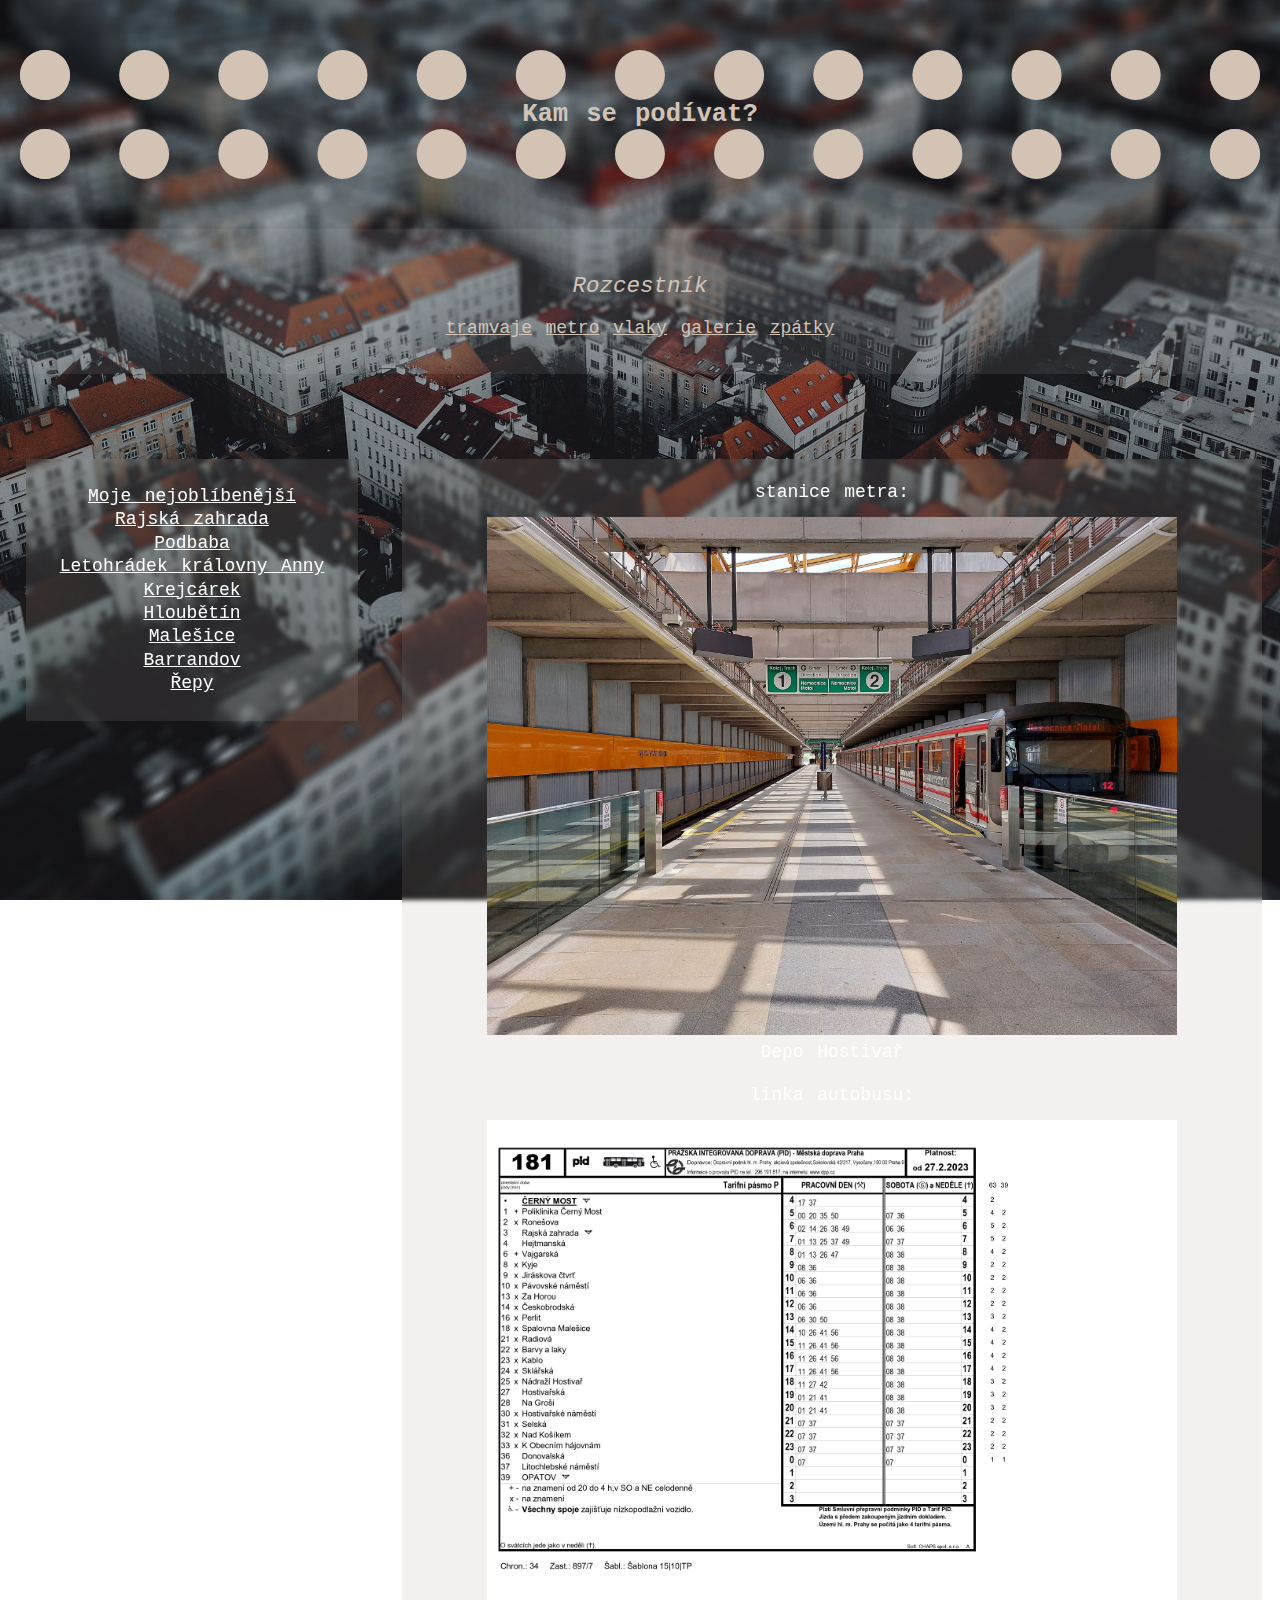
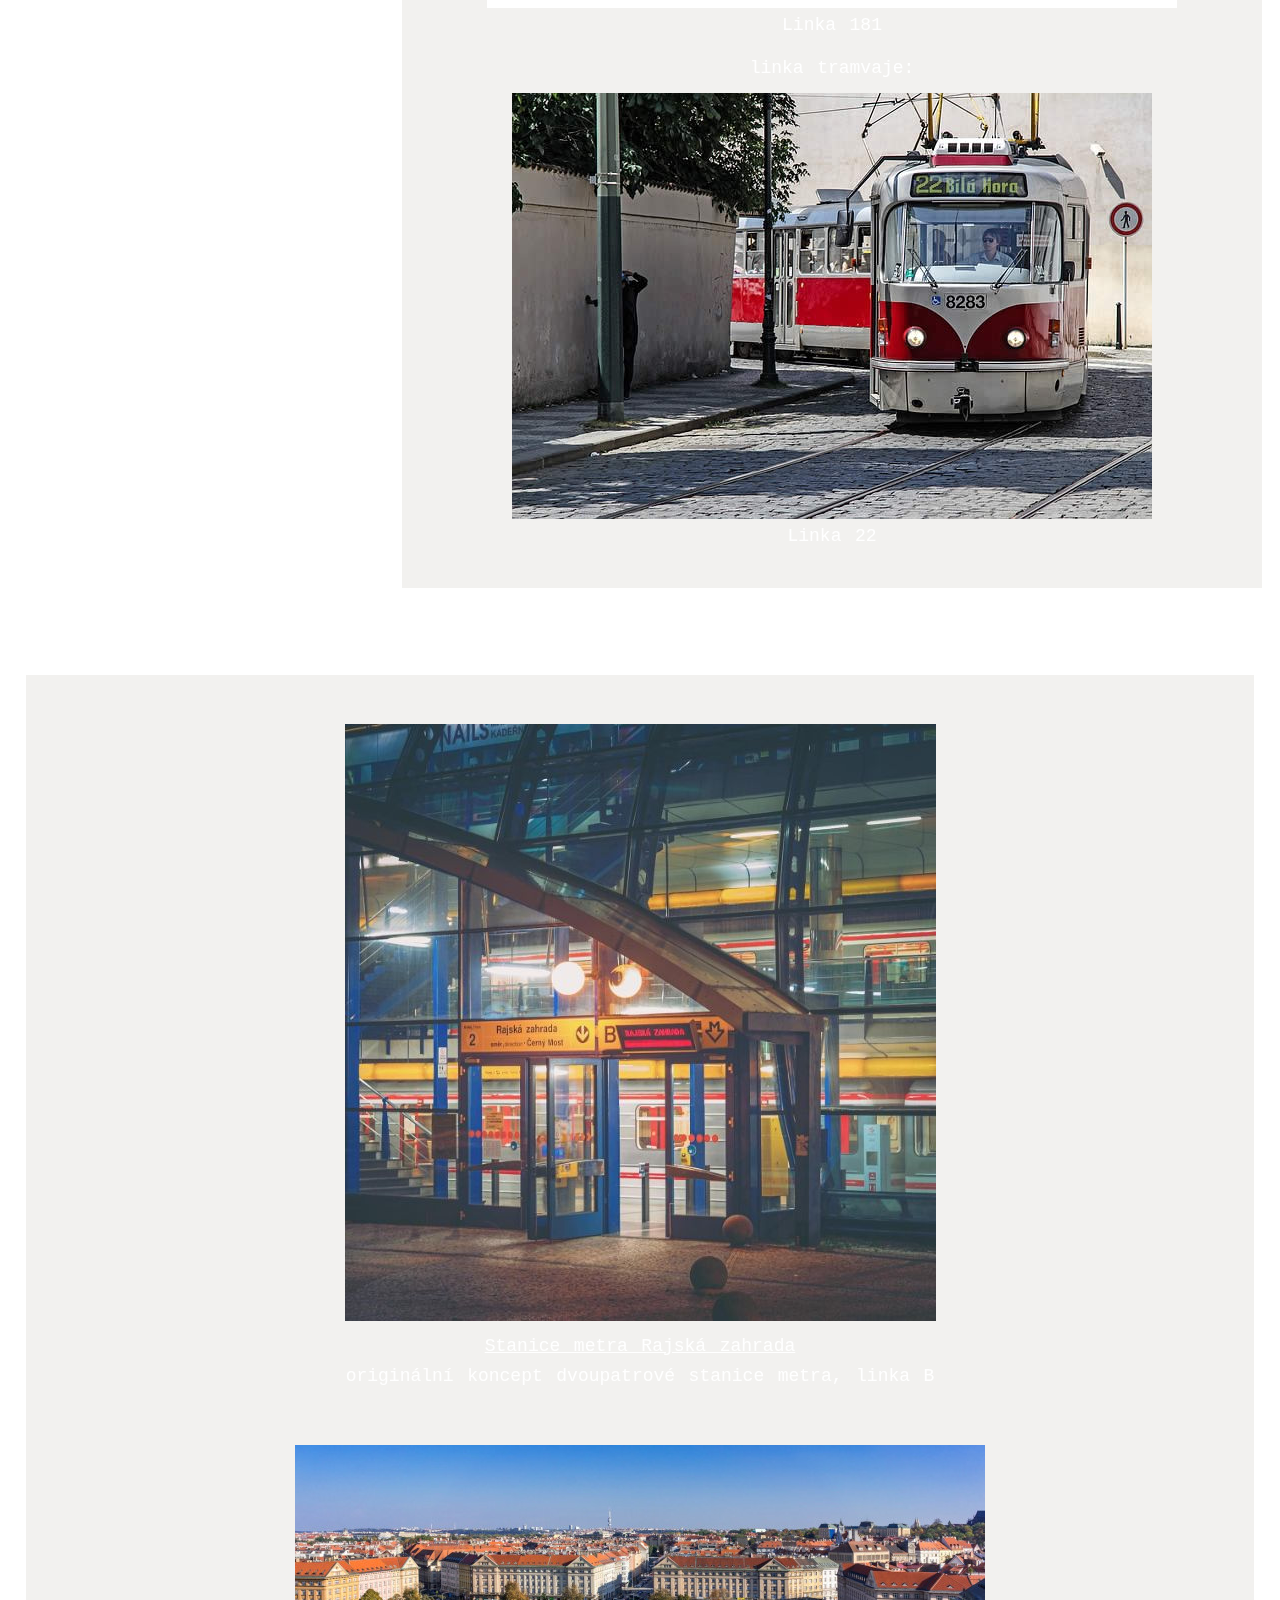
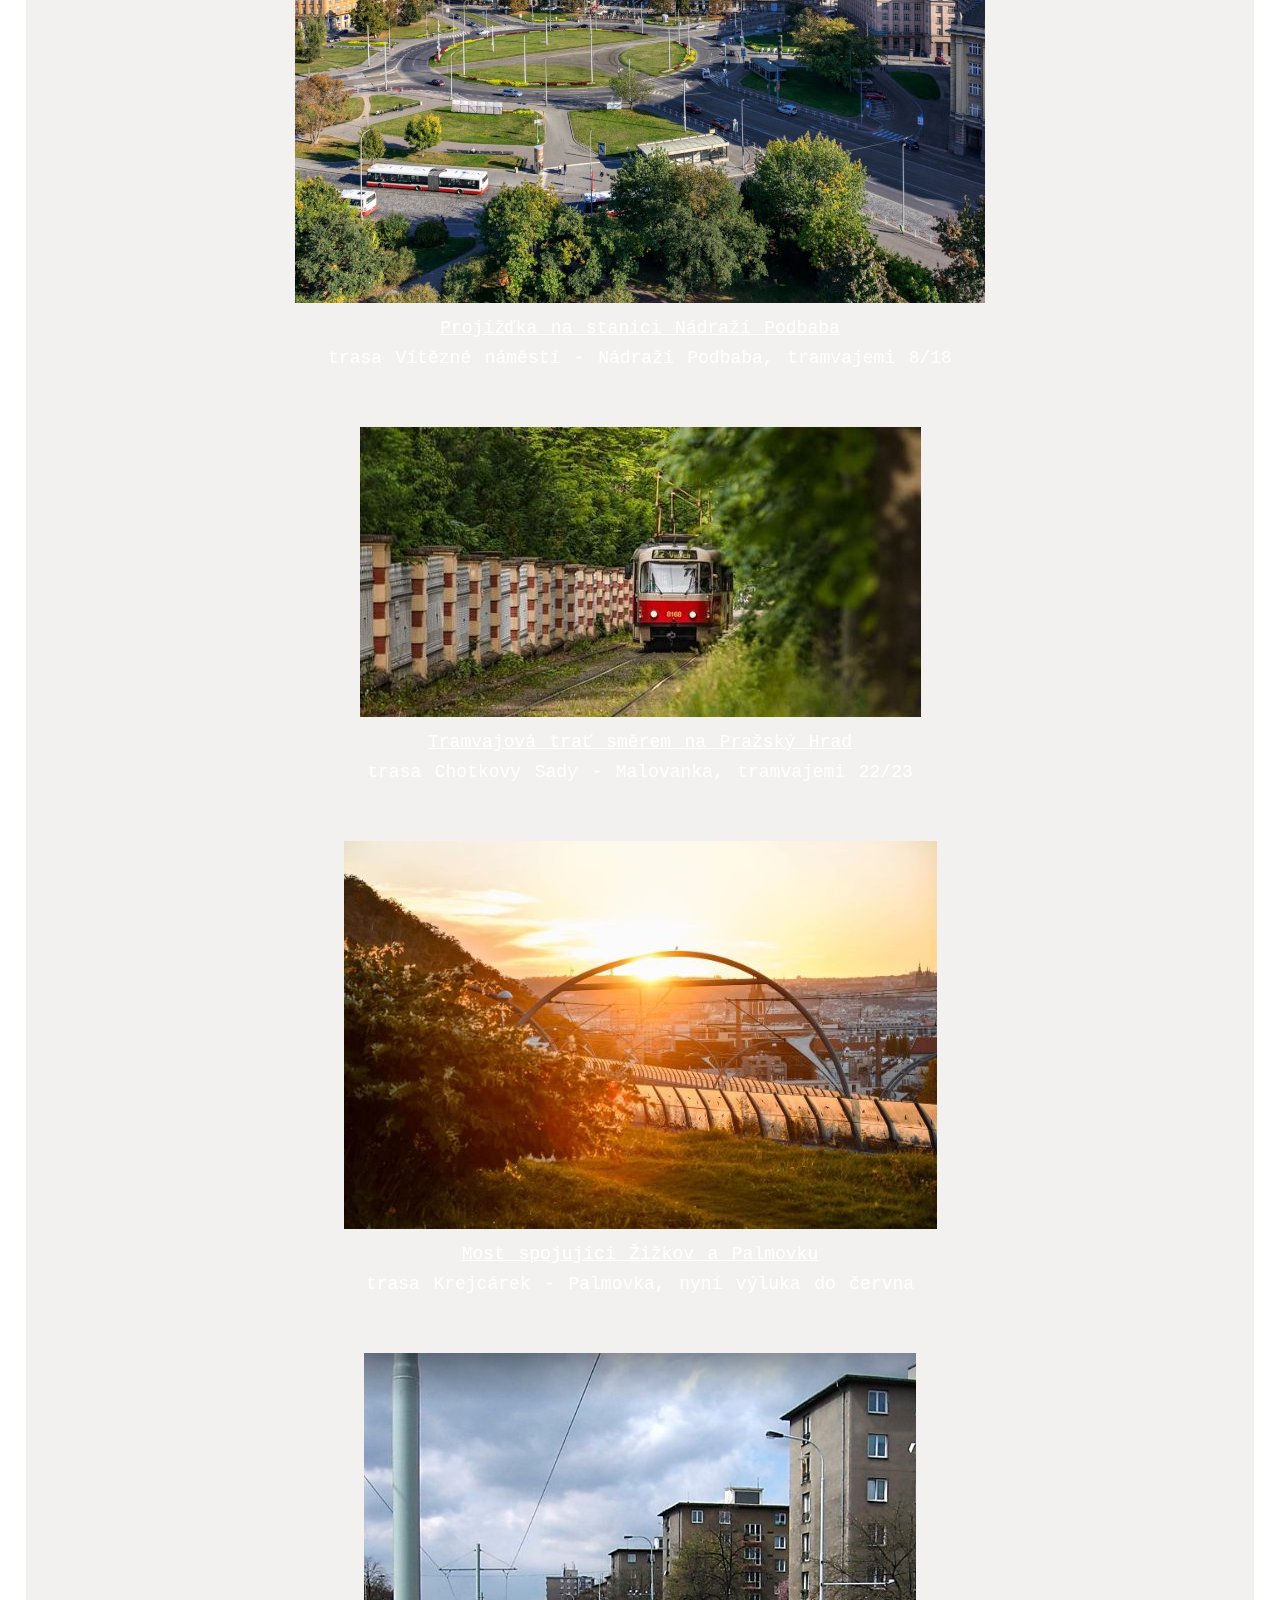
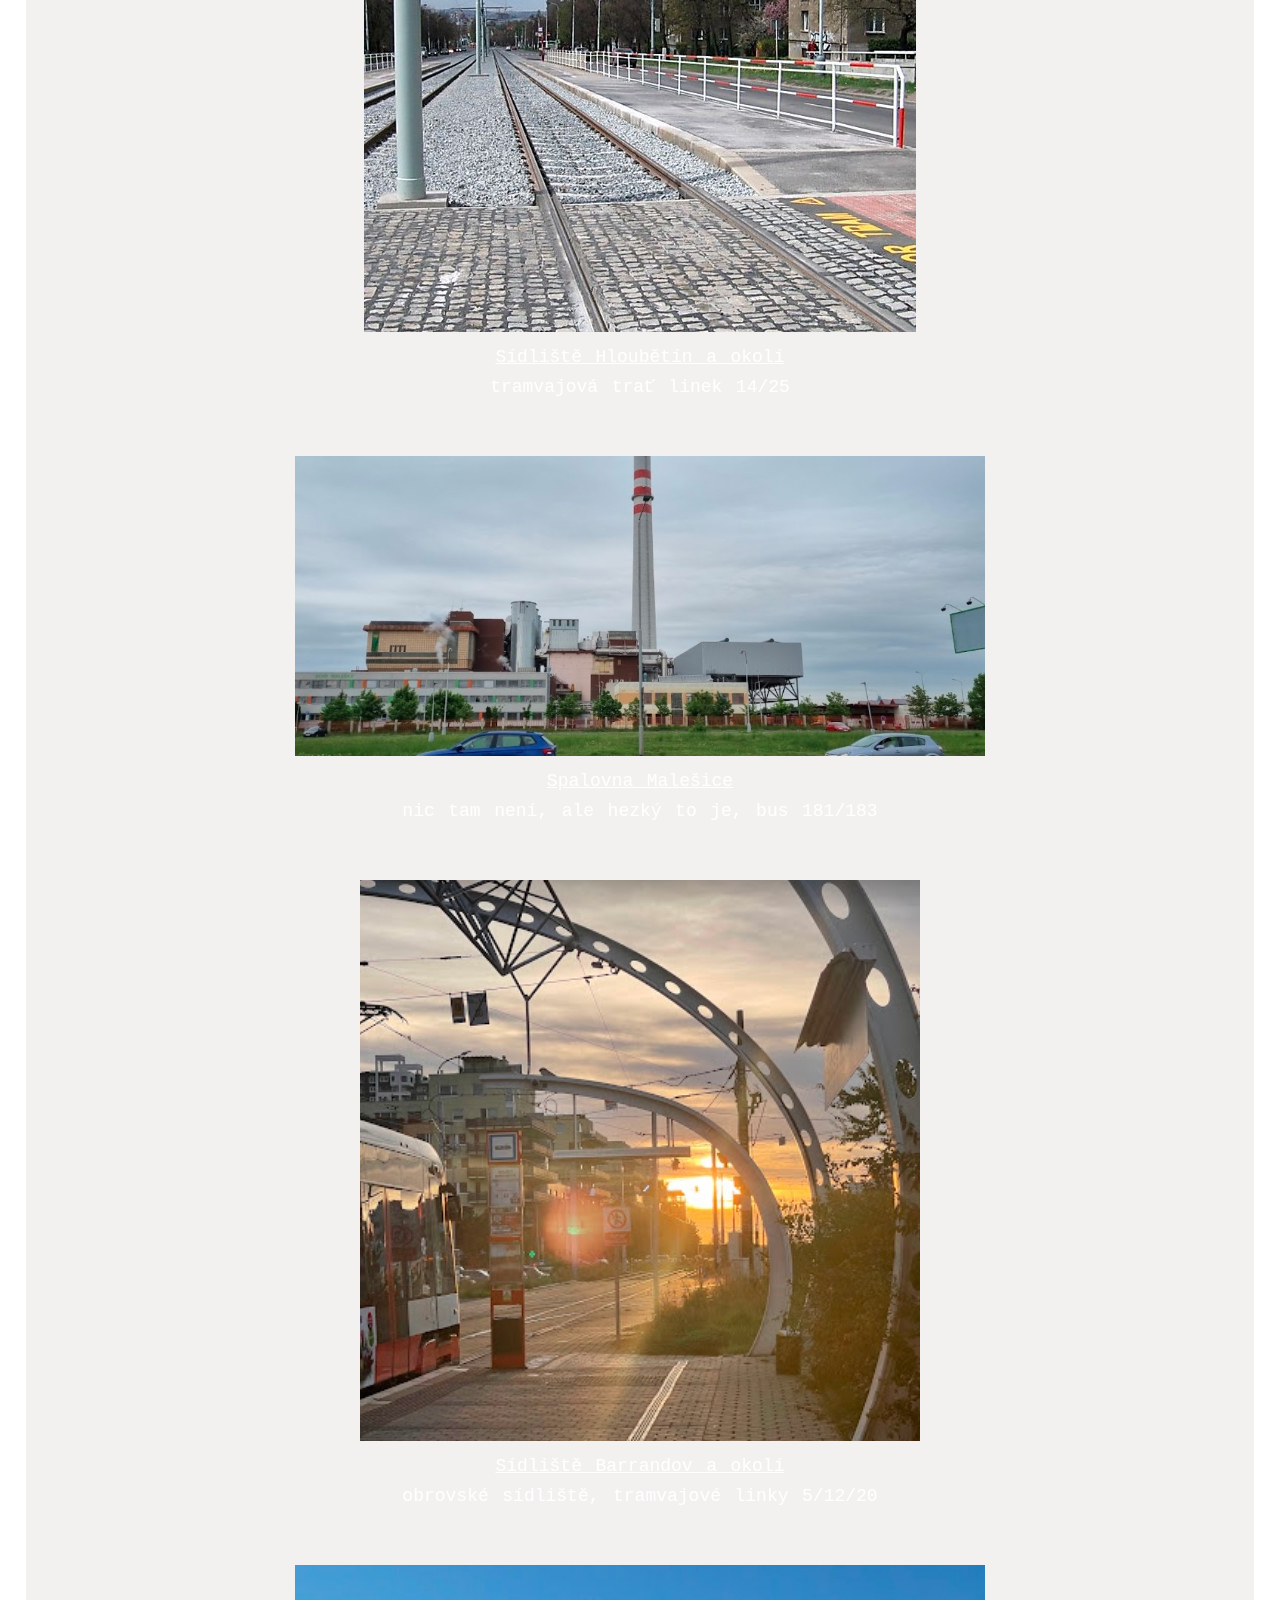
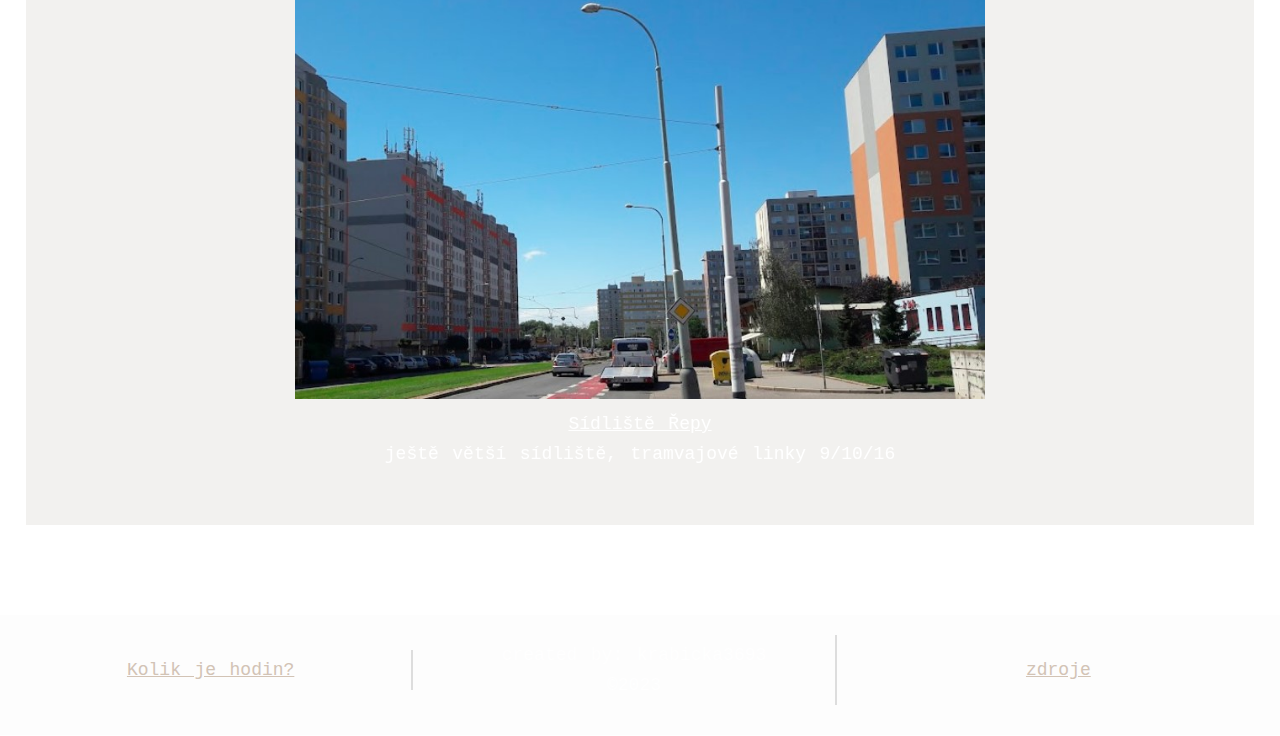
<file: mhd/doporuceni.html>
<!DOCTYPE html>
<html lang="cs">
  <head>
   <meta charset="utf-8">
   <link rel="stylesheet" href="stylesdoporuceni.css">
   <meta name="viewport" content="width=device-width, initial-scale=1">
   <script src="javascript.js"></script>
   <title>Kam se podívat?</title>
   <link rel="shortcut icon" type="image/png" href="pics/logo.png">
  </head>
  <body>
    <div class="block">
     <h1>Kam se podívat?</h1>



    <div id="dark"> 
      <h2>Rozcestník</h2>
        <p class="ref">
          <a href="tramvaje.html">tramvaje</a>
          <a href="metro.html">metro</a>
          <a href="vlaky.html">vlaky</a>
          <a href="galerie.html">galerie</a>
          <a href="index.html">zpátky</a>
        </p>
    </div>

    <div class="block1">
      <nav class="list">
        
          <li><a href="#nejob" class="aa">Moje nejoblíbenější</a></li>
          <li><a href="#raj" class="aa">Rajská zahrada</a></li>
          <li><a href="#podbaba" class="aa">Podbaba</a></li>
          <li><a href="#lak" class="aa">Letohrádek královny Anny</a></li>
          <li><a href="#krej" class="aa">Krejcárek</a></li>
          <li><a href="#hlb" class="aa">Hloubětín</a></li>
          <li><a href="#mal"class="aa">Malešice</a></li>
          <li><a href="#bar" class="aa">Barrandov</a></li>
          <li><a href="#rep" class="aa">Řepy</a></li>
        
      </nav>
      <div class="right">
      <div class="nejob" id="nejob">
        <p class="up">stanice metra:</p><img class="up" src="pics/doporuceni/hostivar.jpeg" alt="depo hostivar station"><p class="short">Depo Hostivař</p>
        <p class="up">linka autobusu:</p><img class="up" src="pics/doporuceni/j181.jpg" alt="jizdni rad linky 181"><p class="short">Linka 181</p>
        <p class="up">linka tramvaje:</p><img class="up" src="pics/doporuceni/t22.jpg" alt="tram line 22"><p class="short">Linka 22</p>
      </div>
    </div>
  </div>
      
    <div class="listr">
      <img src="pics/doporuceni/rajskazahrada.jpg" alt="metro station rajska zahrada in the night">
      <p id="raj">Stanice metra Rajská zahrada</p>
      <p>originální koncept dvoupatrové stanice metra, linka B</p>
      <img src="pics/doporuceni/podbaba.jpg" alt="podbaba station">
      <p id="podbaba">Projížďka na stanici Nádraží Podbaba</p>
      <p>trasa Vítězné náměstí - Nádraží Podbaba, tramvajemi 8/18</p>
      <img src="pics/doporuceni/letohradekkanny.jpg" alt="tramvaj mezi keři">
      <p id="lak">Tramvajová trať směrem na Pražský Hrad</p>
      <p>trasa Chotkovy Sady - Malovanka, tramvajemi 22/23</p>
      <img src="pics/doporuceni/krejcarek.jpg" alt="sunset rails">
      <p id="krej">Most spojující Žižkov a Palmovku</p>
      <p>trasa Krejcárek - Palmovka, nyní výluka do června</p>
      <img src="pics/doporuceni/hloubetin.jpg" alt="rails">
      <p id="hlb">Sídliště Hloubětín a okolí</p>
      <p>tramvajová trať linek 14/25</p>
      <img src="pics/doporuceni/malesice.jpeg" alt="plain bus station">
      <p id="mal">Spalovna Malešice</p>
      <p>nic tam není, ale hezký to je, bus 181/183</p>
      <img src="pics/doporuceni/barrandov.jpg" alt="two trams in barrandov">
      <p id="bar">Sídliště Barrandov a okolí</p>
      <p>obrovské sídliště, tramvajové linky 5/12/20</p>
      <img src="pics/doporuceni/repy.jpg" alt="sidliste repy with a tram">
      <p id="rep">Sídliště Řepy</p>
      <p>ještě větší sídliště, tramvajové linky 9/10/16</p>
    

    </div>

    <footer> 
      <div class="container">
        <div class="column">
      <p><a onclick="ukazCas()" class="buttonClass">Kolik je hodin?</a>
        <span id="hodiny"></span></p>
        </p>
      </div>
      <div class="column">
        <p>created by: krabicka3693</p>
        <p>&copy;2023</p>
      </div>
      <div class="column">
        <a href="imagesources.txt">zdroje</a>
      </div>
      </div>
    </footer>
    

  </div>
 
  </body>
</html>
</file>
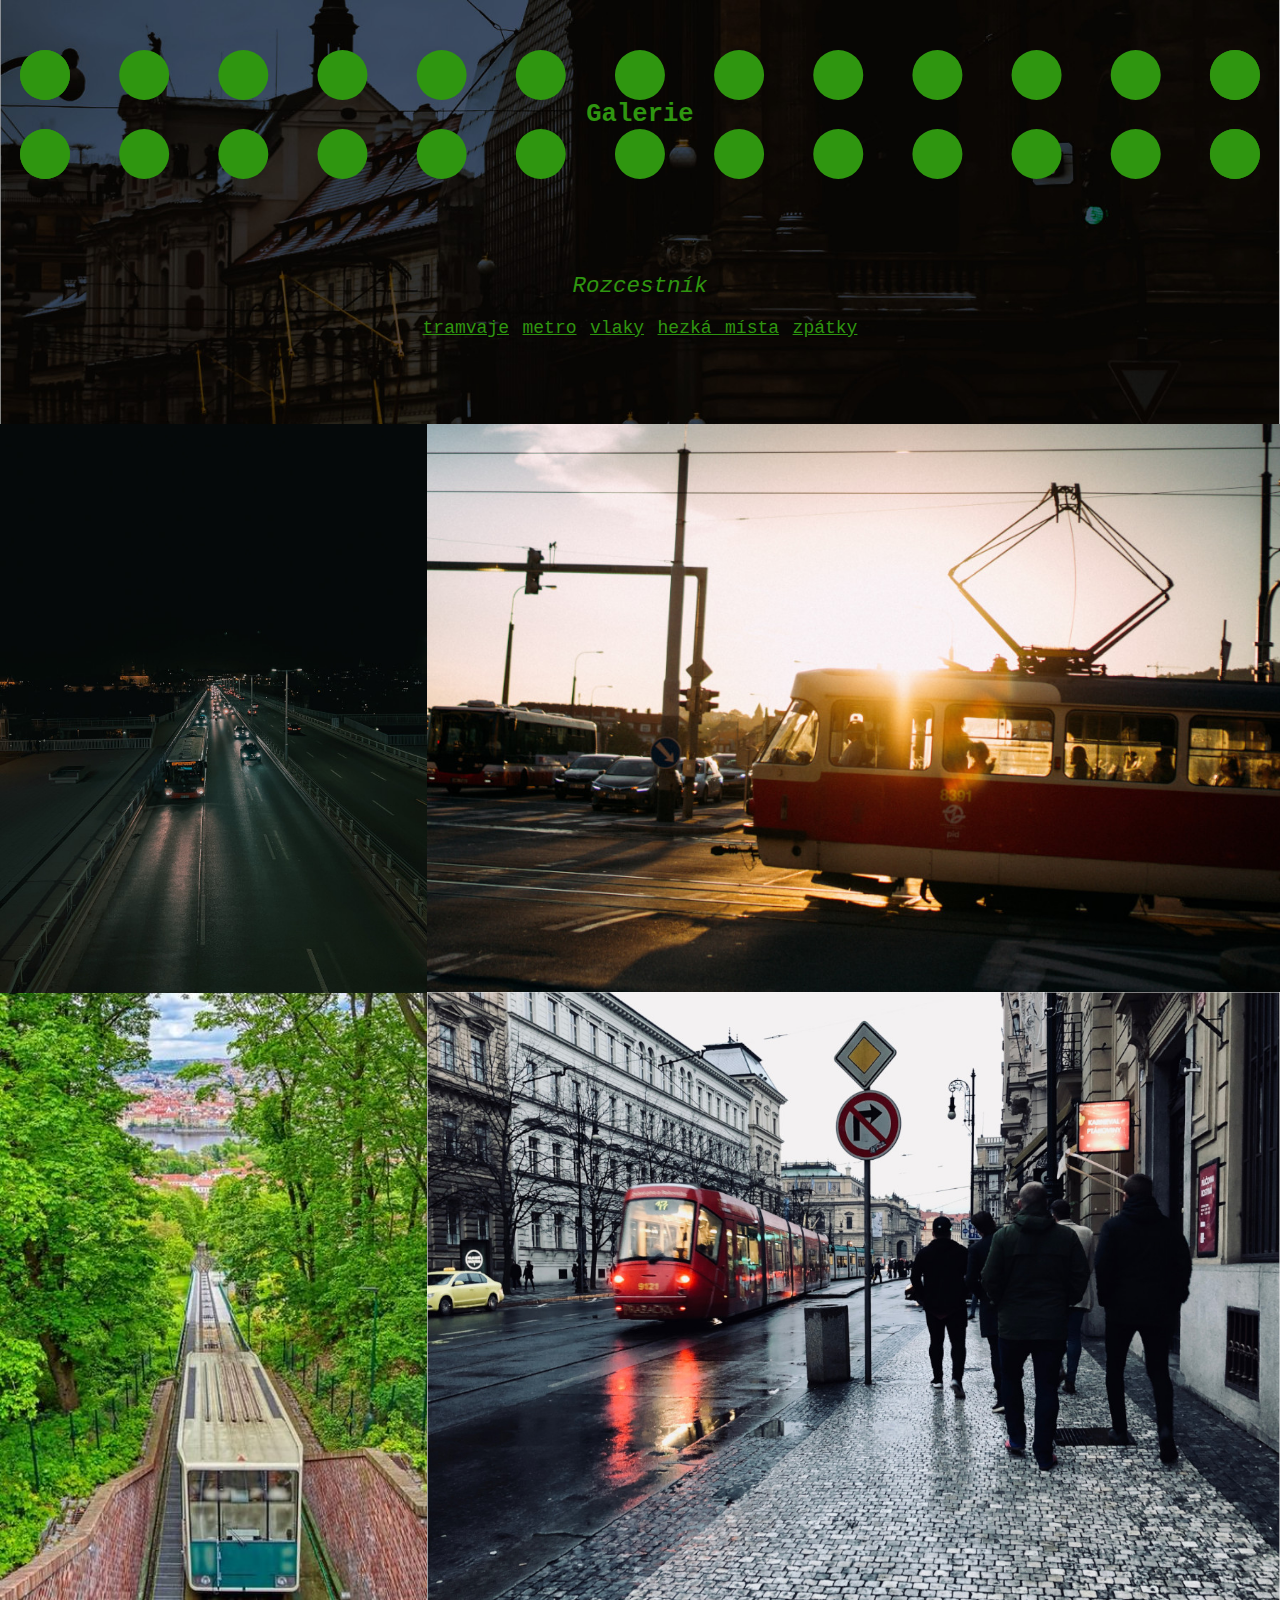
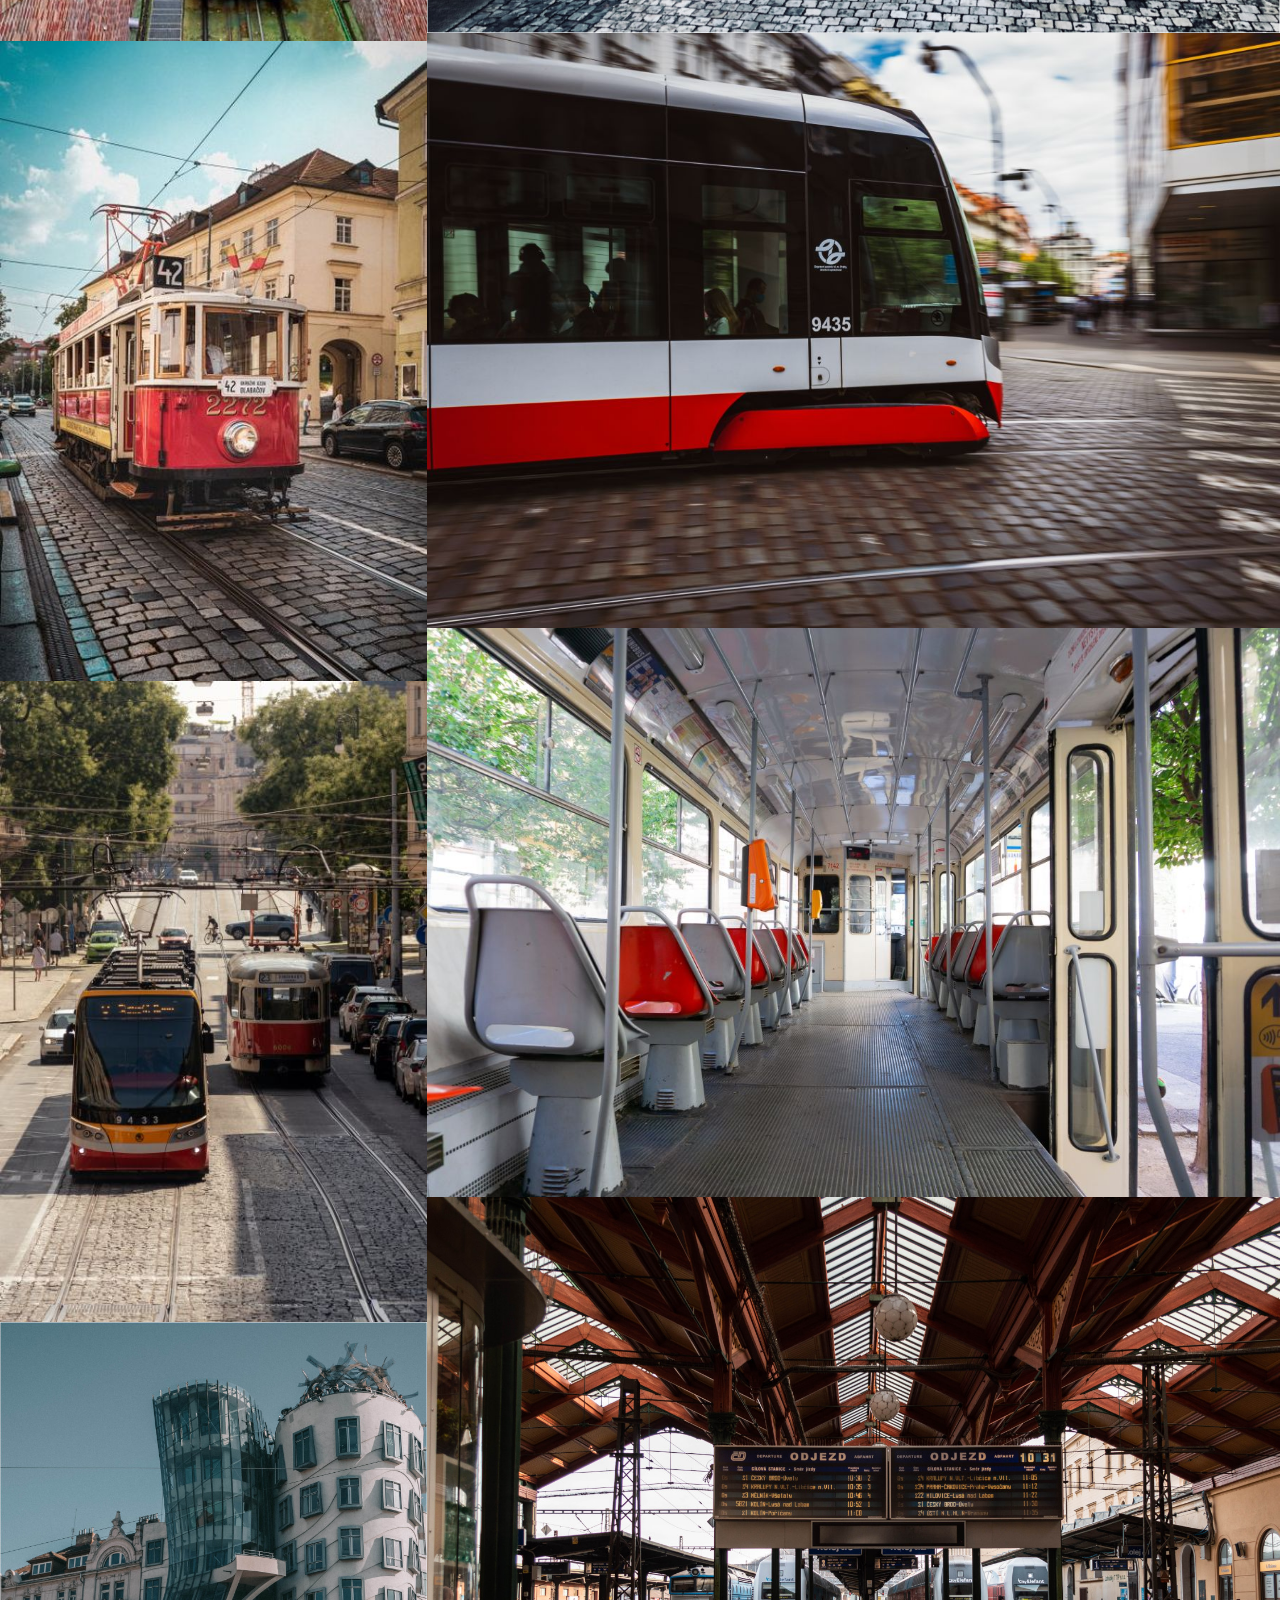
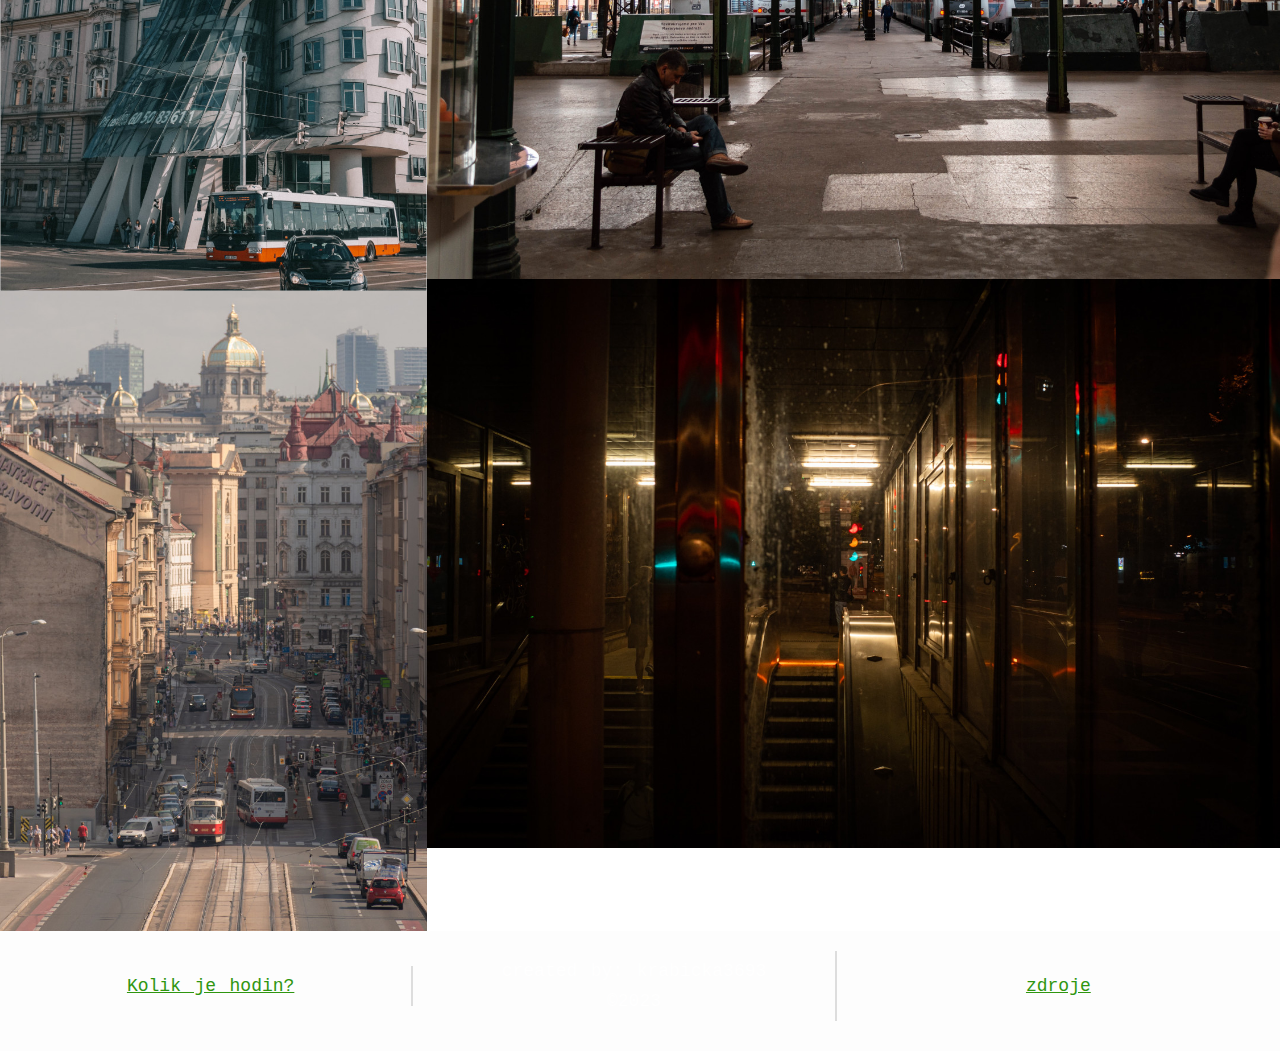
<file: mhd/galerie.html>
<!DOCTYPE html>
<html lang="cs">
  <head>
   <meta charset="utf-8">
   <link rel="stylesheet" href="stylesgalerie.css">
   <meta name="viewport" content="width=device-width, initial-scale=1">

   <script src="javascript.js"></script>
   <title>Galerie</title>
   <link rel="shortcut icon" type="image/png" href="pics/logo.png">
  </head>
  <body>
    <div class="block">
     <h1>Galerie</h1>



        <div id="dark"> 
        <h2>Rozcestník</h2>
            <p class="ref">
            <a href="tramvaje.html">tramvaje</a>
            <a href="metro.html">metro</a>
            <a href="vlaky.html">vlaky</a>
            <a href="doporuceni.html">hezká místa</a>
            <a href="index.html">zpátky</a>
            </p>
        </div>
        <div class="bigbox">

            <div class="rightbox">
            <img class="gimages" src="gallery/bushighway.jpg" alt="bus on a highway">
            <img class="gimages" src="gallery/funiculr.jpg" alt="petrin funicular">
            <img class="gimages" src="gallery/tram42.jpg" alt="historical tram line">
            <img class="gimages" src="gallery/tramsviewprague.jpg" alt="two trams on a street">
            <img class="gimages" src="gallery/busdancinghouse.jpg" alt="bus in front of the Dancing House">
            <img class="gimages" src="gallery/viewprague.jpg" alt="two trams on a street">
            </div>

            <div class="leftbox">
                <img class="gimages" src="gallery/suntram.jpg" alt="tram on a sunny day">
                <img class="gimages" src="gallery/raintram.jpg" alt="a rainy street with a tram">
                <img class="gimages" src="gallery/fasttram.jpg" alt="image of a tram in prague">
                <img class="gimages" src="gallery/traminterior.jpg" alt="image of a tram interior">
                <img class="gimages" src="gallery/masarykovonadr.jpg" alt="masaryk train station">
                <img class="gimages" src="gallery/metrostation.jpg" alt="dark metro station">
            </div>

        </div>



      

        <footer> 
        <div class="container">
            <div class="column">
        <p><a onclick="ukazCas()" class="buttonClass">Kolik je hodin?</a>
            <span id="hodiny"></span></p>
            </p>
        </div>
        <div class="column">
            <p>created by: krabicka3693</p>
            <p>&copy;2023</p>
        </div>
        <div class="column">
            <a href="imagesources.txt">zdroje</a>
        </div>
        </div>
        </footer>
    

  </div>
 
  </body>
</html>
</file>
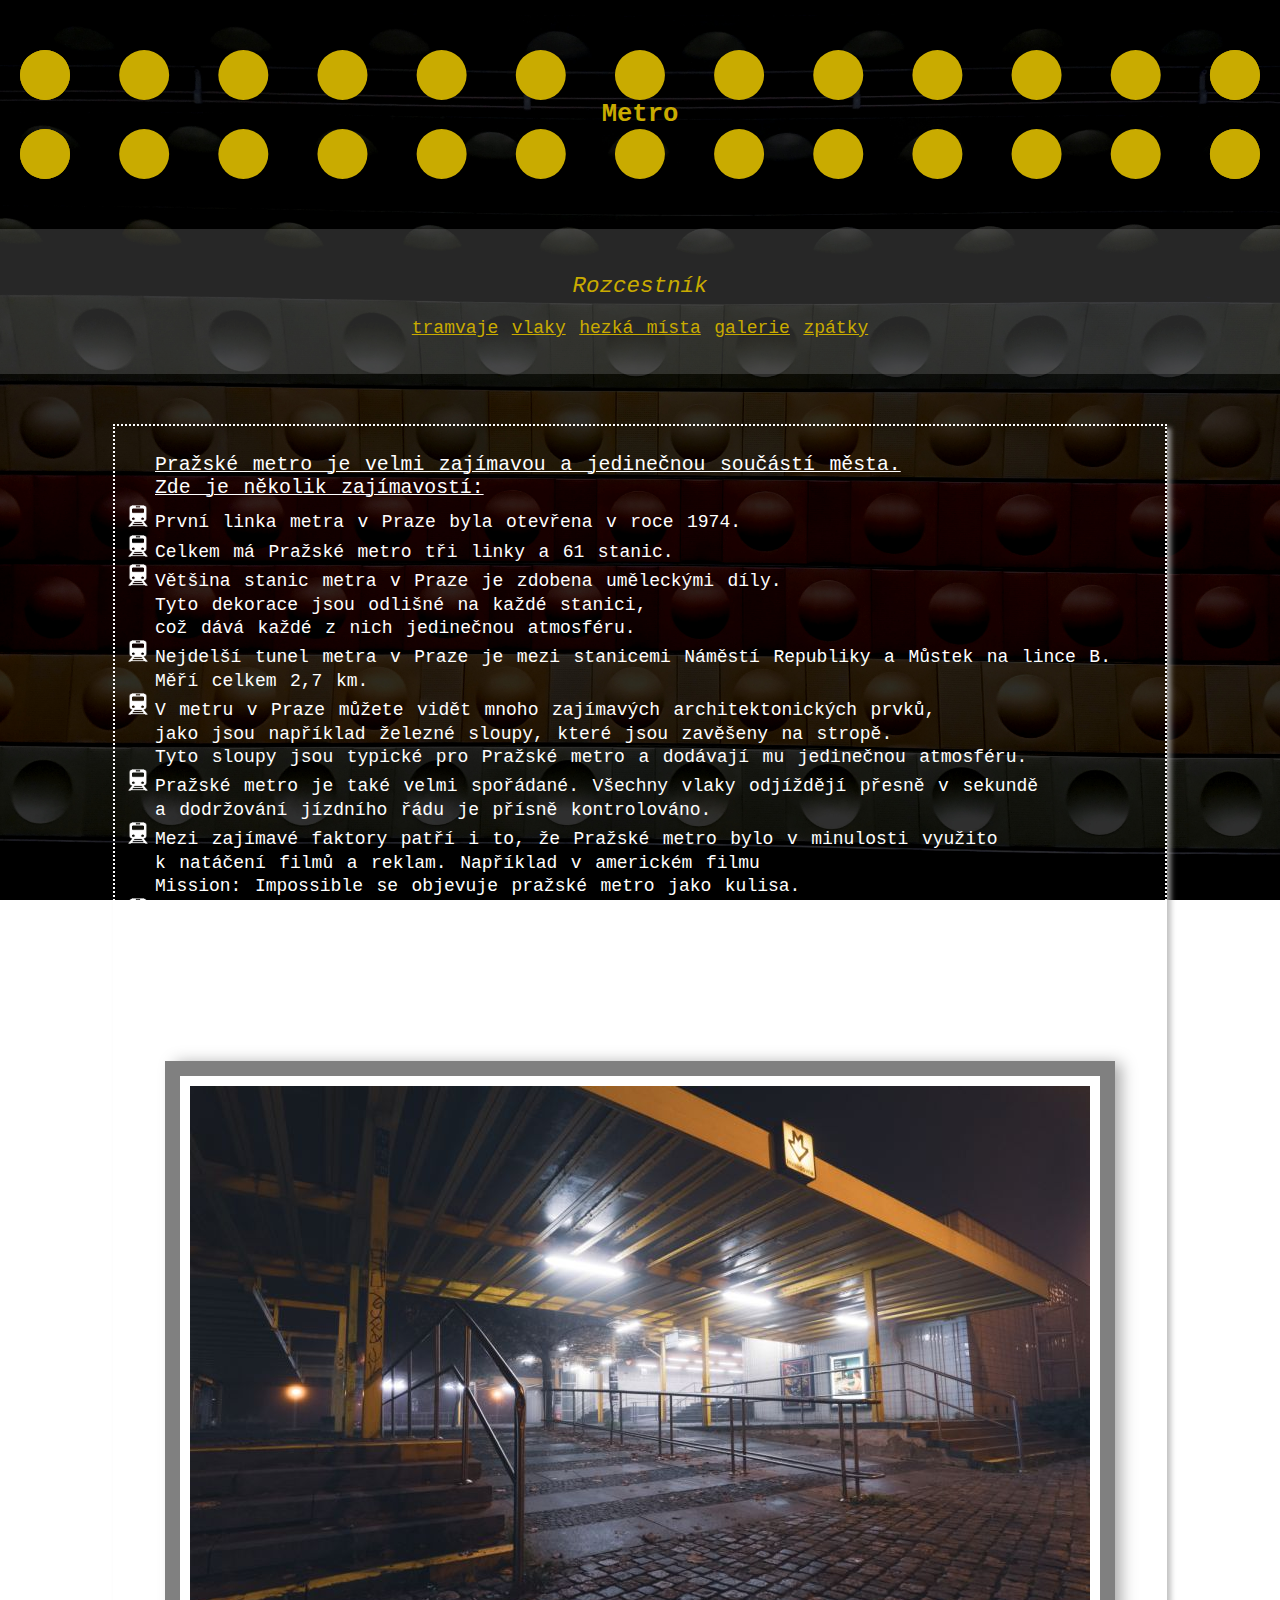
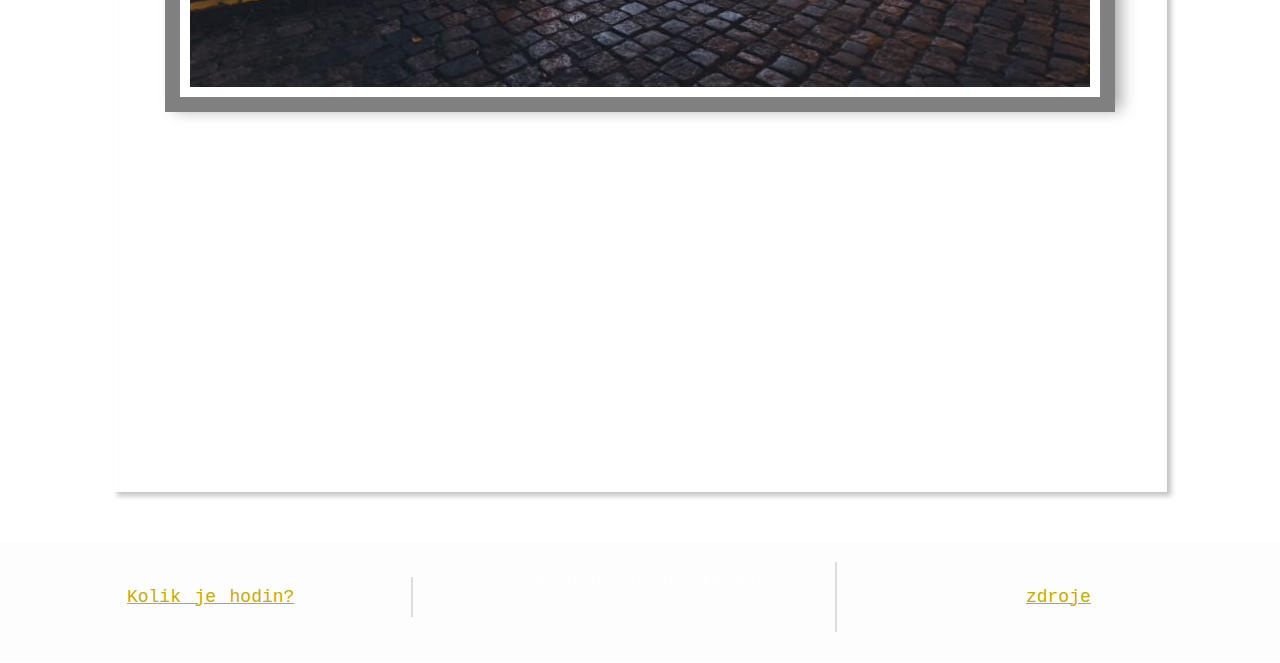
<file: mhd/metro.html>
<!DOCTYPE html>
<html lang="cs">
  <head>
   <meta charset="utf-8">
   <link rel="stylesheet" href="stylesmetro.css">
   <script src="javascript.js"></script>
   <title>Metro</title>
   <link rel="shortcut icon" type="image/png" href="pics/logo.png">
  </head>
  <body>
    <div class="block">
     <h1>Metro</h1>



    <div id="dark"> 
      <h2>Rozcestník</h2>
        <p class="ref">
          <a href="tramvaje.html">tramvaje</a>
          <a href="vlaky.html">vlaky</a>
          <a href="doporuceni.html">hezká místa</a>
          <a href="galerie.html">galerie</a>
          <a href="index.html">zpátky</a>
        </p>
    </div>
        <div class="seznam">
                <ol>
                    <li class="li">Pražské metro je velmi zajímavou a jedinečnou součástí města.<br>
                       Zde je několik zajímavostí:</li>
                    <li>První linka metra v Praze byla otevřena v roce 1974. </li>
                    <li>Celkem má Pražské metro tři linky a 61 stanic. </li>                 
                    <li>Většina stanic metra v Praze je zdobena uměleckými díly.<br> 
                    Tyto dekorace jsou odlišné na každé stanici, <br>
                     což dává každé z nich jedinečnou atmosféru. </li>
                    <li>Nejdelší tunel metra v Praze je mezi stanicemi Náměstí Republiky a Můstek na lince B.<br>
                       Měří celkem 2,7 km. </li>
                    <li>V metru v Praze můžete vidět mnoho zajímavých architektonických prvků,<br>
                       jako jsou například železné sloupy, které jsou zavěšeny na stropě. <br>
                       Tyto sloupy jsou typické pro Pražské metro a dodávají mu jedinečnou atmosféru. </li>
                    <li>Pražské metro je také velmi spořádané. Všechny vlaky odjíždějí přesně v sekundě<br>
                       a dodržování jízdního řádu je přísně kontrolováno. </li>
                    <li>Mezi zajímavé faktory patří i to, že Pražské metro bylo v minulosti využito<br>
                       k natáčení filmů a reklam. Například v americkém filmu<br>
                        Mission: Impossible se objevuje pražské metro jako kulisa. </li>
                    <li>Kromě toho, Pražské metro je velmi důležitou součástí dopravního systému v Praze.<br>
                       Každý den přepravuje tisíce lidí po celém městě. </li>
                    </ol>
                    <img src="gallery/stanice.jpg" alt="metro station in the dark">
           <ol>
            <li>Pár faktů a rekordů</li>
            <li> Jedná se o tzv. „těžké“ metro sovětského typu se snahou o dosažení co největší kapacity. </li>
            <li> Nejdelší eskalátor se nachází ve stanici Náměstí Míru a má 87,2 m. </li>
            <li>  Nejhlouběji položenou stanicí je Náměstí míru, které leží v 53 m. </li>
            <li>  V roce 2013 metro přepravilo 584 milionu cestujících - 1,6 milionu denně. </li>
            <li>  Celková délka sítě je 65,2 km. </li>
            <li> Nejdelší vzdálenost mezi dvěma stanicemi je 2748 metrů (Kobylisy - Nádraží Holešovice). </li>
            <li> Nejkratší vzdálenost je mezi stanicemi Muzeum a Hlavní nádraží - 425 m.</li>
        </ol>
      </div>


    <footer> 
      <div class="container">
        <div class="column">
      <p><a onclick="ukazCas()" class="buttonClass">Kolik je hodin?</a>
        <span id="hodiny"></span></p>
        </p>
      </div>
      <div class="column">
        <p>created by: krabicka3693</p>
        <p>&copy;2023</p>
      </div>
      <div class="column">
        <a href="imagesources.txt">zdroje</a>
      </div>
      </div>
    </footer>
    

  </div>
 
  </body>
</html>
</file>
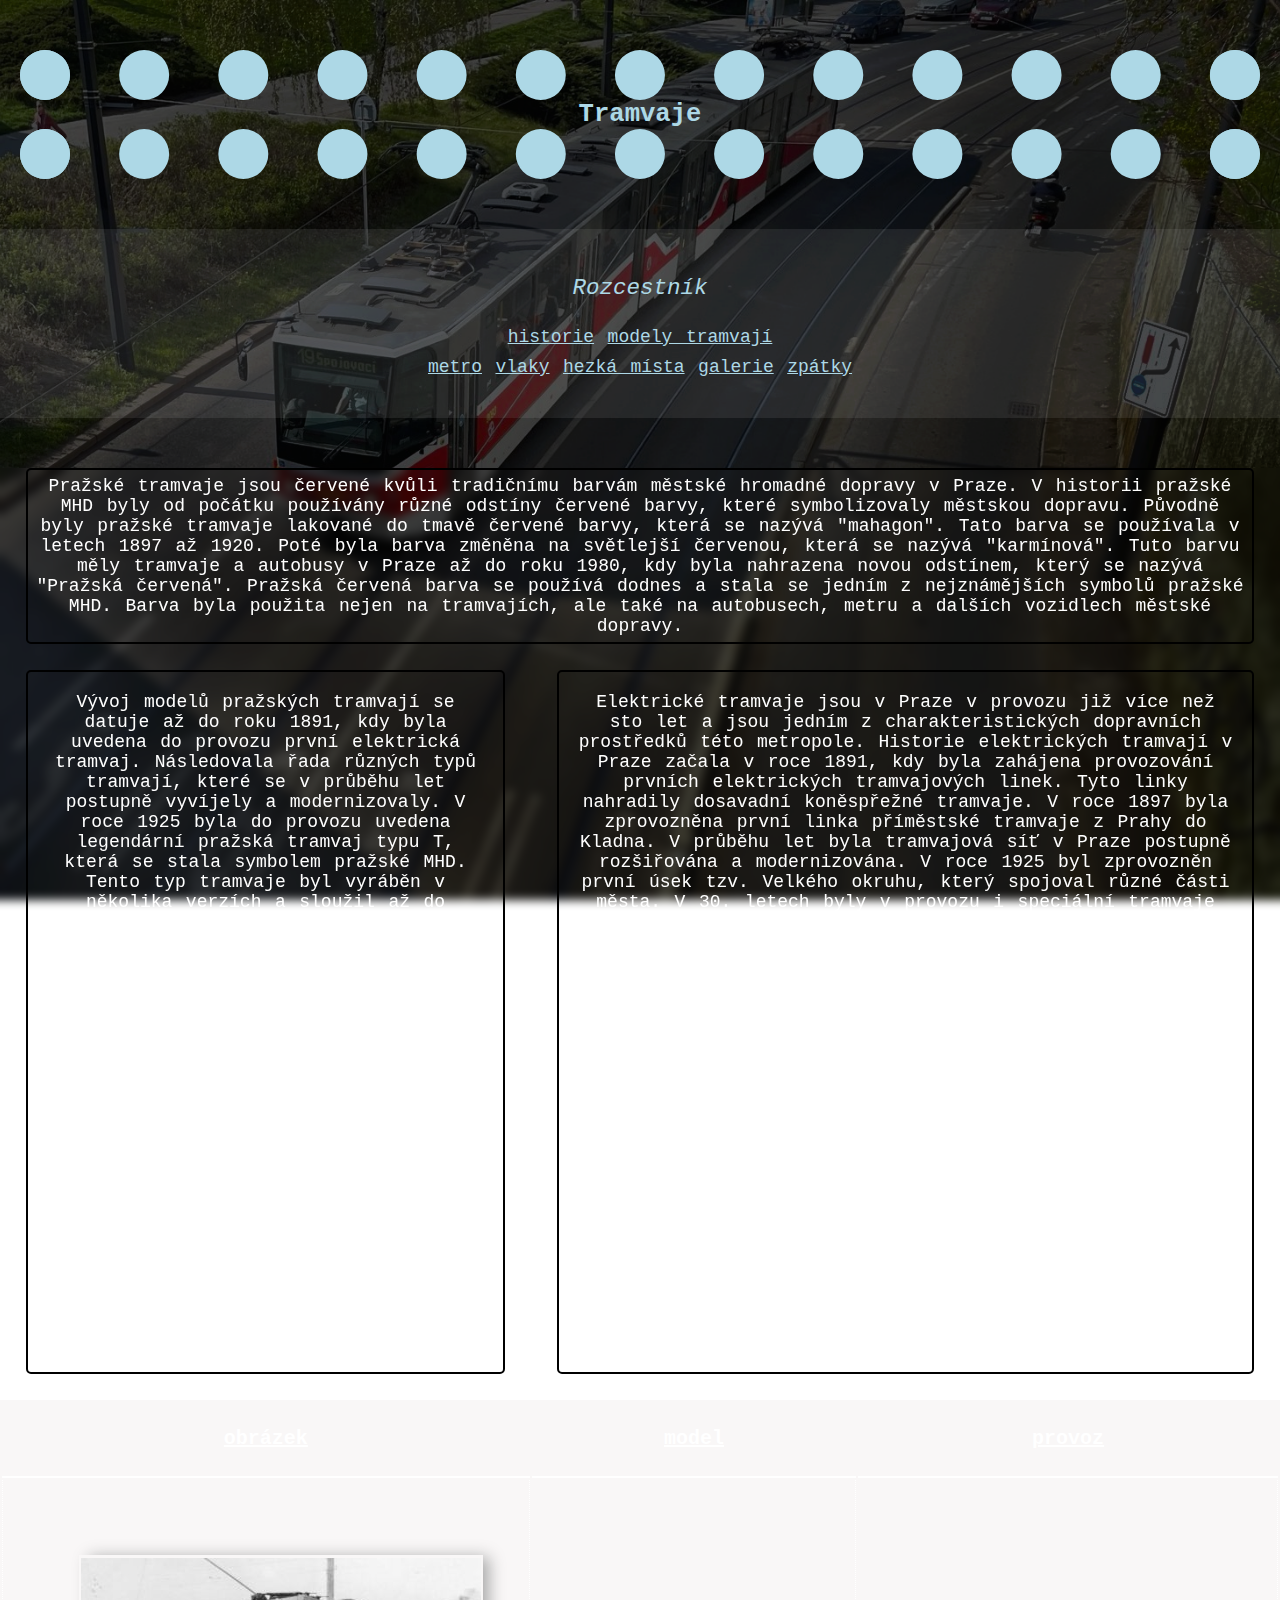
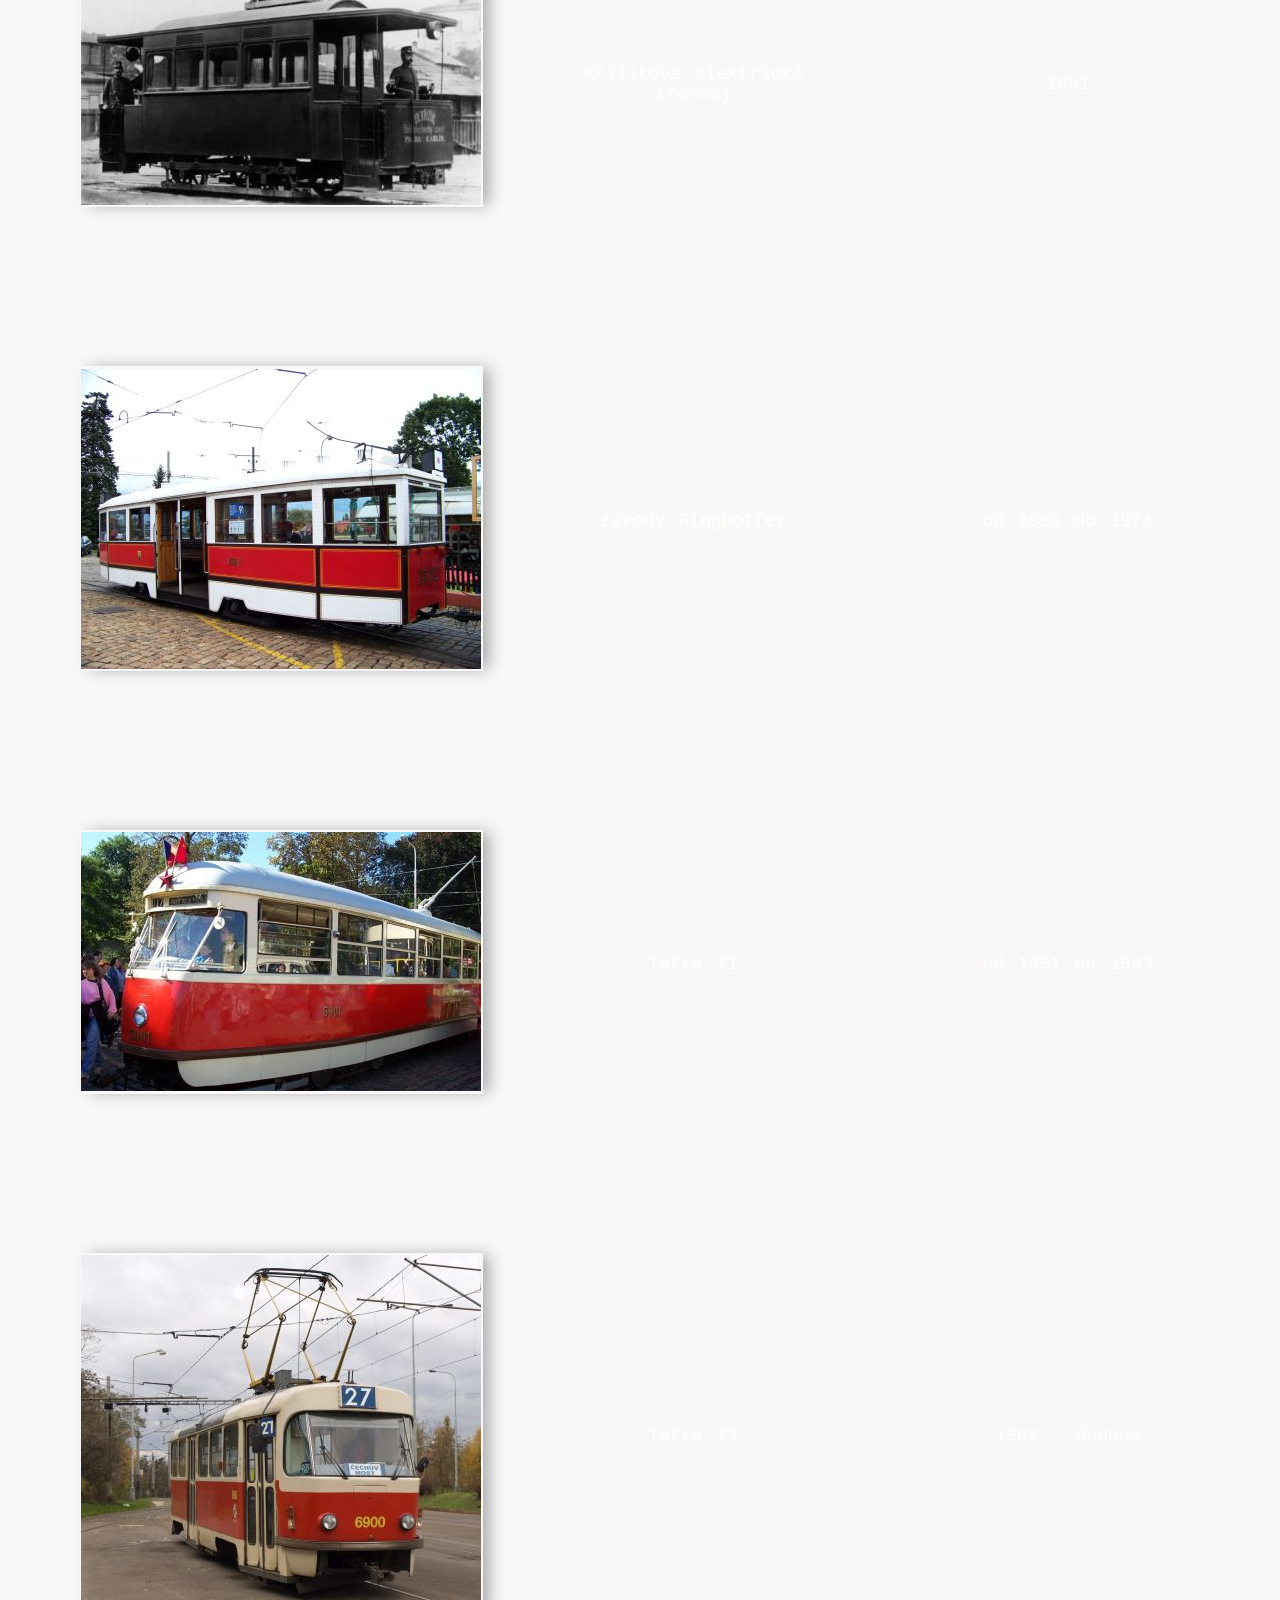
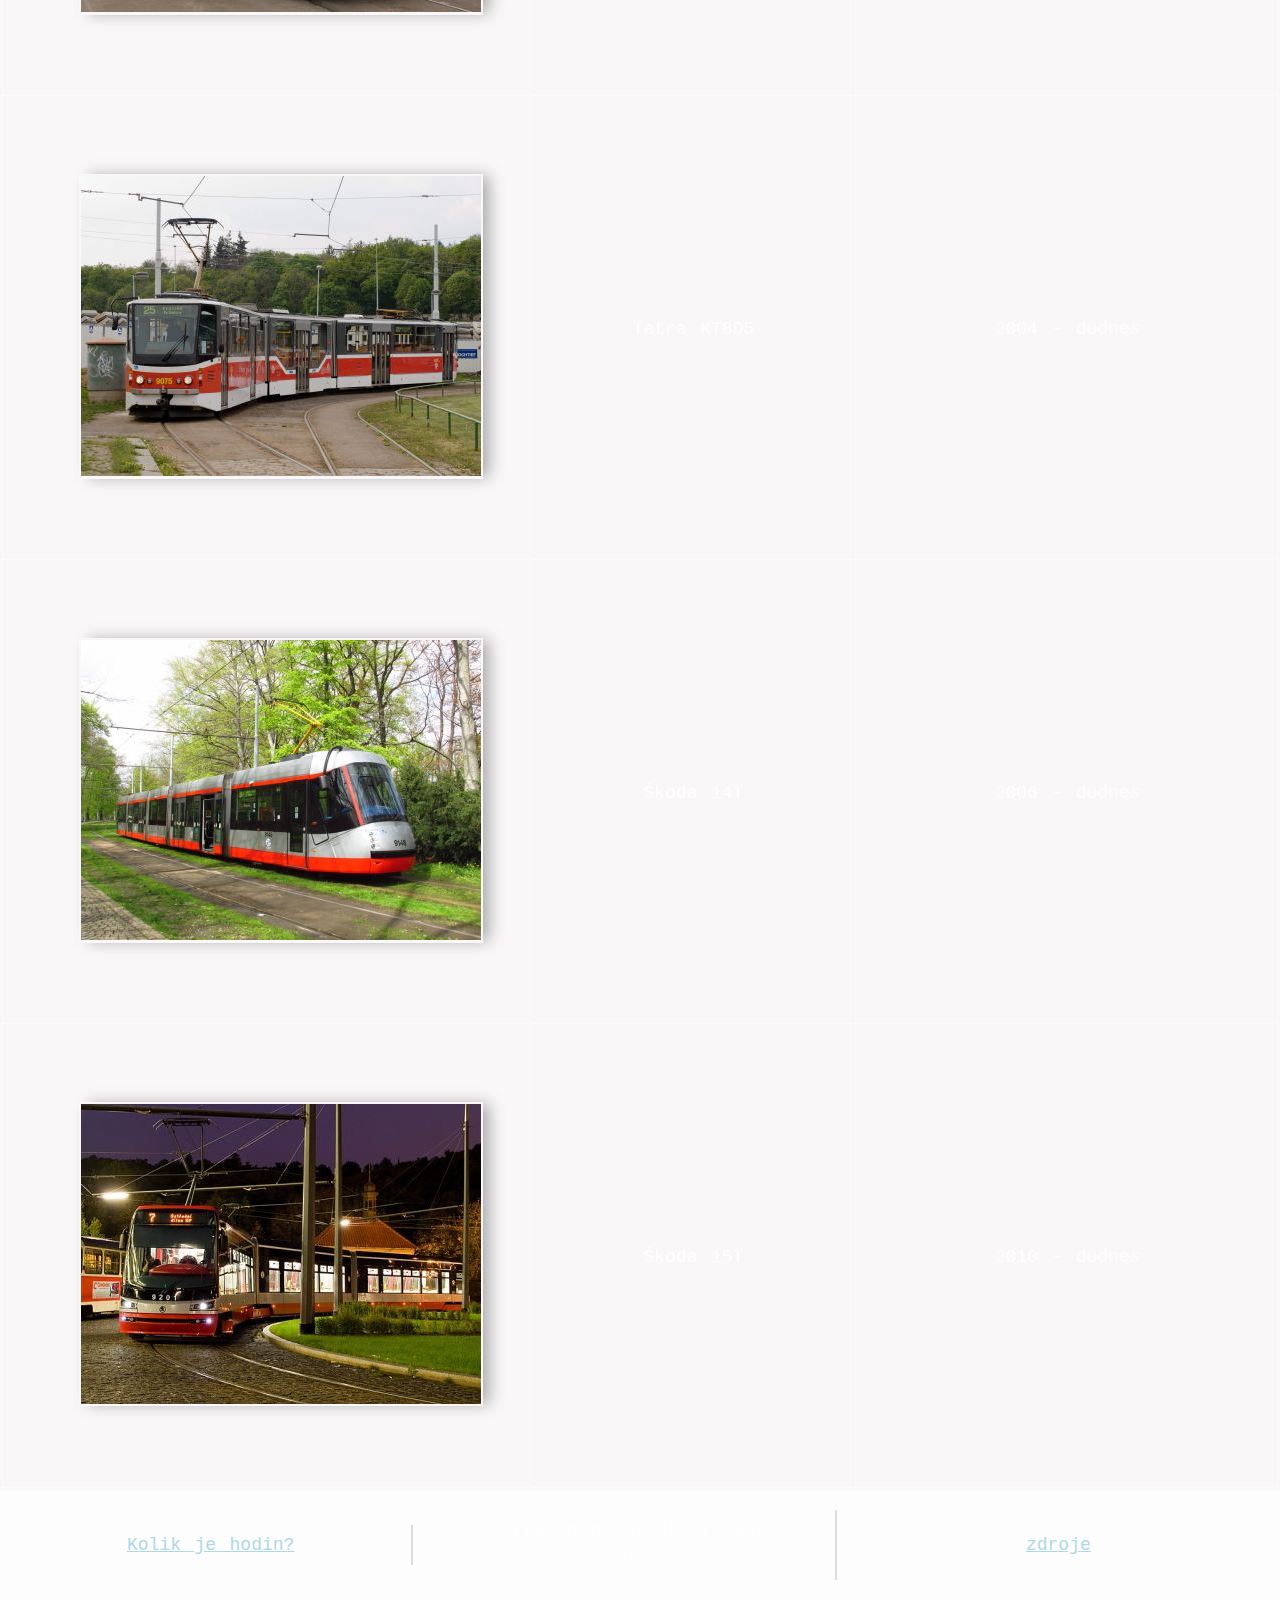
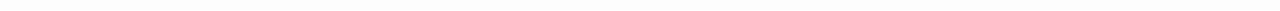
<file: mhd/tramvaje.html>
<!DOCTYPE html>
<html lang="cs">
  <head>
   <meta charset="utf-8">
   <link rel="stylesheet" href="stylestramvaje.css">
   <script src="javascript.js"></script>
   <title>Tramvaje</title>
   <link rel="shortcut icon" type="image/png" href="pics/logo.png">
  </head>
  <body>
    <div class="block">
     <h1>Tramvaje</h1>
    <div id="dark"> 
      <h2>Rozcestník</h2>
        <p class="ref">
          <a href="#section1">historie</a>
          <a href="#modelytramvají">modely tramvají</a><br>
          <a href="metro.html">metro</a>
          <a href="vlaky.html">vlaky</a>
          <a href="doporuceni.html">hezká místa</a>
          <a href="galerie.html">galerie</a>
          <a href="index.html">zpátky</a>
        </p>
    </div>
    <div class="blur">
<div class="red">
  Pražské tramvaje jsou červené kvůli tradičnímu barvám městské hromadné
  dopravy v Praze. V historii pražské MHD byly od počátku používány
  různé odstíny červené barvy, které symbolizovaly městskou dopravu.
  Původně byly pražské tramvaje lakované do tmavě červené barvy, 
  která se nazývá "mahagon". Tato barva se používala v letech 1897 až 1920. 
  Poté byla barva změněna na světlejší červenou, která se nazývá "karmínová". 
  Tuto barvu měly tramvaje a autobusy v Praze až do roku 1980, kdy byla nahrazena novou odstínem, 
  který se nazývá "Pražská červená".
  Pražská červená barva se používá dodnes a stala se jedním z nejznámějších 
  symbolů pražské MHD. Barva byla použita nejen na tramvajích, ale také na autobusech, metru a dalších vozidlech městské dopravy.
</div>

      <div class="columns">
              <div class="right">
                <article id="section1">Vývoj modelů pražských tramvají se datuje až do roku 1891, 
                    kdy byla uvedena do provozu první elektrická tramvaj. 
                    Následovala řada různých typů tramvají, které se v průběhu let postupně vyvíjely a modernizovaly.
                    V roce 1925 byla do provozu uvedena legendární pražská tramvaj typu T, 
                    která se stala symbolem pražské MHD. Tento typ tramvaje byl vyráběn v několika verzích a sloužil 
                    až do poloviny 80. let. V roce 1951 byl představen nový typ tramvaje, označovaný jako Tatra T1, 
                    který měl modernější design a byl vybaven elektrickým rozvodem. Tento typ tramvaje se vyráběl až do roku 1962 
                    a celkem bylo vyrobeno více než 1000 kusů.
                    Dalším významným mezníkem v historii pražských tramvají byla představení 
                    typu Tatra T3 v roce 1960. Tento typ tramvaje se stal nejrozšířenějším vůbec a slouží až do současnosti.
                    Byl vyráběn v mnoha verzích a celkem bylo vyrobeno více než 13 000 kusů.
                    V současnosti jsou v provozu moderní nízkopodlažní tramvaje, které splňují nejvyšší ekologické a 
                    technické standardy. V roce 2010 byly do provozu uvedeny nové tramvaje typu Škoda 15T, které jsou vybaveny klimatizací, 
                    informačními systémy a dalšími moderními prvky.
                </article>
              </div>
              <div class="left">
                          <aside id="section2">
                            Elektrické tramvaje jsou v Praze v provozu již více než sto let
                            a jsou jedním z charakteristických dopravních prostředků této metropole.
                            Historie elektrických tramvají v Praze začala v roce 1891,
                            kdy byla zahájena provozování prvních elektrických tramvajových linek.
                            Tyto linky nahradily dosavadní koněspřežné tramvaje.
                            V roce 1897 byla zprovozněna první linka příměstské tramvaje z Prahy do Kladna.
                            V průběhu let byla tramvajová síť v Praze postupně rozšiřována a modernizována.
                            V roce 1925 byl zprovozněn první úsek tzv. Velkého okruhu, který spojoval různé části města.
                            V 30. letech byly v provozu i speciální tramvaje pro přepravu zvířat, jako např. slonů z pražské zoo.
                            Během druhé světové války byla tramvajová doprava v Praze výrazně omezena, ale po válce
                            byla obnovena a rozšířena. V 60. letech byla vybudována nová trať na Spořilov, která sloužila 
                            jako předskokan pro výstavbu dalších tratí. 
                            V 70. a 80. letech docházelo k dalšímu rozšíření tramvajové sítě, ale také k modernizaci 
                            vozového parku. V roce 1978 byly zavedeny první tramvaje typu T3, které se staly velmi 
                            oblíbenými u cestujících a jezdí dodnes. V 90. letech byla tramvajová síť dále modernizována, 
                            vznikla například nová trať na Letnou. V současné době je 
                            tramvajová síť v Praze velmi rozsáhlá a tvoří důležitou součást městské dopravy. 
                            Její délka přesahuje 142 kilometrů a provozuje se na ní 25 denních linek a 9 nočních linek. 
                            Nejvíce využívané jsou linky číslo 9 a 22, které jezdí přes centrum města. V posledních 
                            letech probíhá v Praze modernizace tramvajového vozového parku, postupná výměna kolejí a 
                            další vylepšení infrastruktury.
                        </aside>
                      </div>
      </div>
    </div>
      <div id="modelytramvají">
        <table>
          <thead>
            <tr>
              <th>obrázek</th>
              <th>model</th>
              <th>provoz</th>
            </tr>
          </thead>
          <tbody>
            <tr>
              <td class="leftborder"><img class="tramvaje" src="pics/krizikovatramvaj.jpg" alt="křižíkova tramvaj"></td>
              <td>Křižíkova elektrická tramvaj</td>
              <td class="provoz">1891</td>
            </tr>
            <tr>
              <td class="leftborder"><img class="tramvaje" src="pics/ringhoffer.jpg" alt="model tramvaje ringhoffer"></td>
              <td>závody Ringhoffer</td>
              <td class="provoz">od 1905 do 1974</td>
            </tr>
            <tr>
              <td class="leftborder"><img class="tramvaje" src="pics/T1tramvaj.jpg" alt="model tramvaje tatra t1"></td>
              <td>Tatra T1</td>
              <td class="provoz">od 1951 do 1983</td>
            </tr>
            <tr>
              <td class="leftborder"><img class="tramvaje" src="pics/tatrat3.jpg" alt="model tramvaje tatra t3"></td>
              <td>Tatra T3</td>
              <td class="provoz">1962 - dodnes</td>
            </tr>
            <tr>
              <td class="leftborder"><img class="tramvaje" src="pics/kt8d5.jpg" alt="model tramvaje tatra kt8d5"></td>
              <td>Tatra KT8D5</td>
              <td class="provoz">2004 - dodnes</td>
            </tr>
            <tr>
              <td class="leftborder"><img class="tramvaje" src="pics/skoda14t.jpg" alt="model tramvaje škoda 14T"></td>
              <td>Škoda 14T</td>
              <td class="provoz">2006 - dodnes</td>
            </tr>
            <tr>
              <td class="leftborder"><img class="tramvaje" src="pics/skoda15t.jpg" alt="model tramvaje škoda 15T"></td>
              <td>Škoda 15T</td>
              <td class="provoz">2010 - dodnes</td>
            </tr>
          </tbody>
        </table>
        </table>
      </div>


    <footer> 
      <div class="container">
        <div class="column">
      <p><a onclick="ukazCas()" class="buttonClass">Kolik je hodin?</a>
        <span id="hodiny"></span></p>
        </p>
      </div>
      <div class="column">
        <p>created by: krabicka3693</p>
        <p>&copy;2023</p>
      </div>
      <div class="column">
        <a href="imagesources.txt">zdroje</a>
      </div>
      </div>
    </footer>
    

  </div>
 
  </body>
</html>
</file>
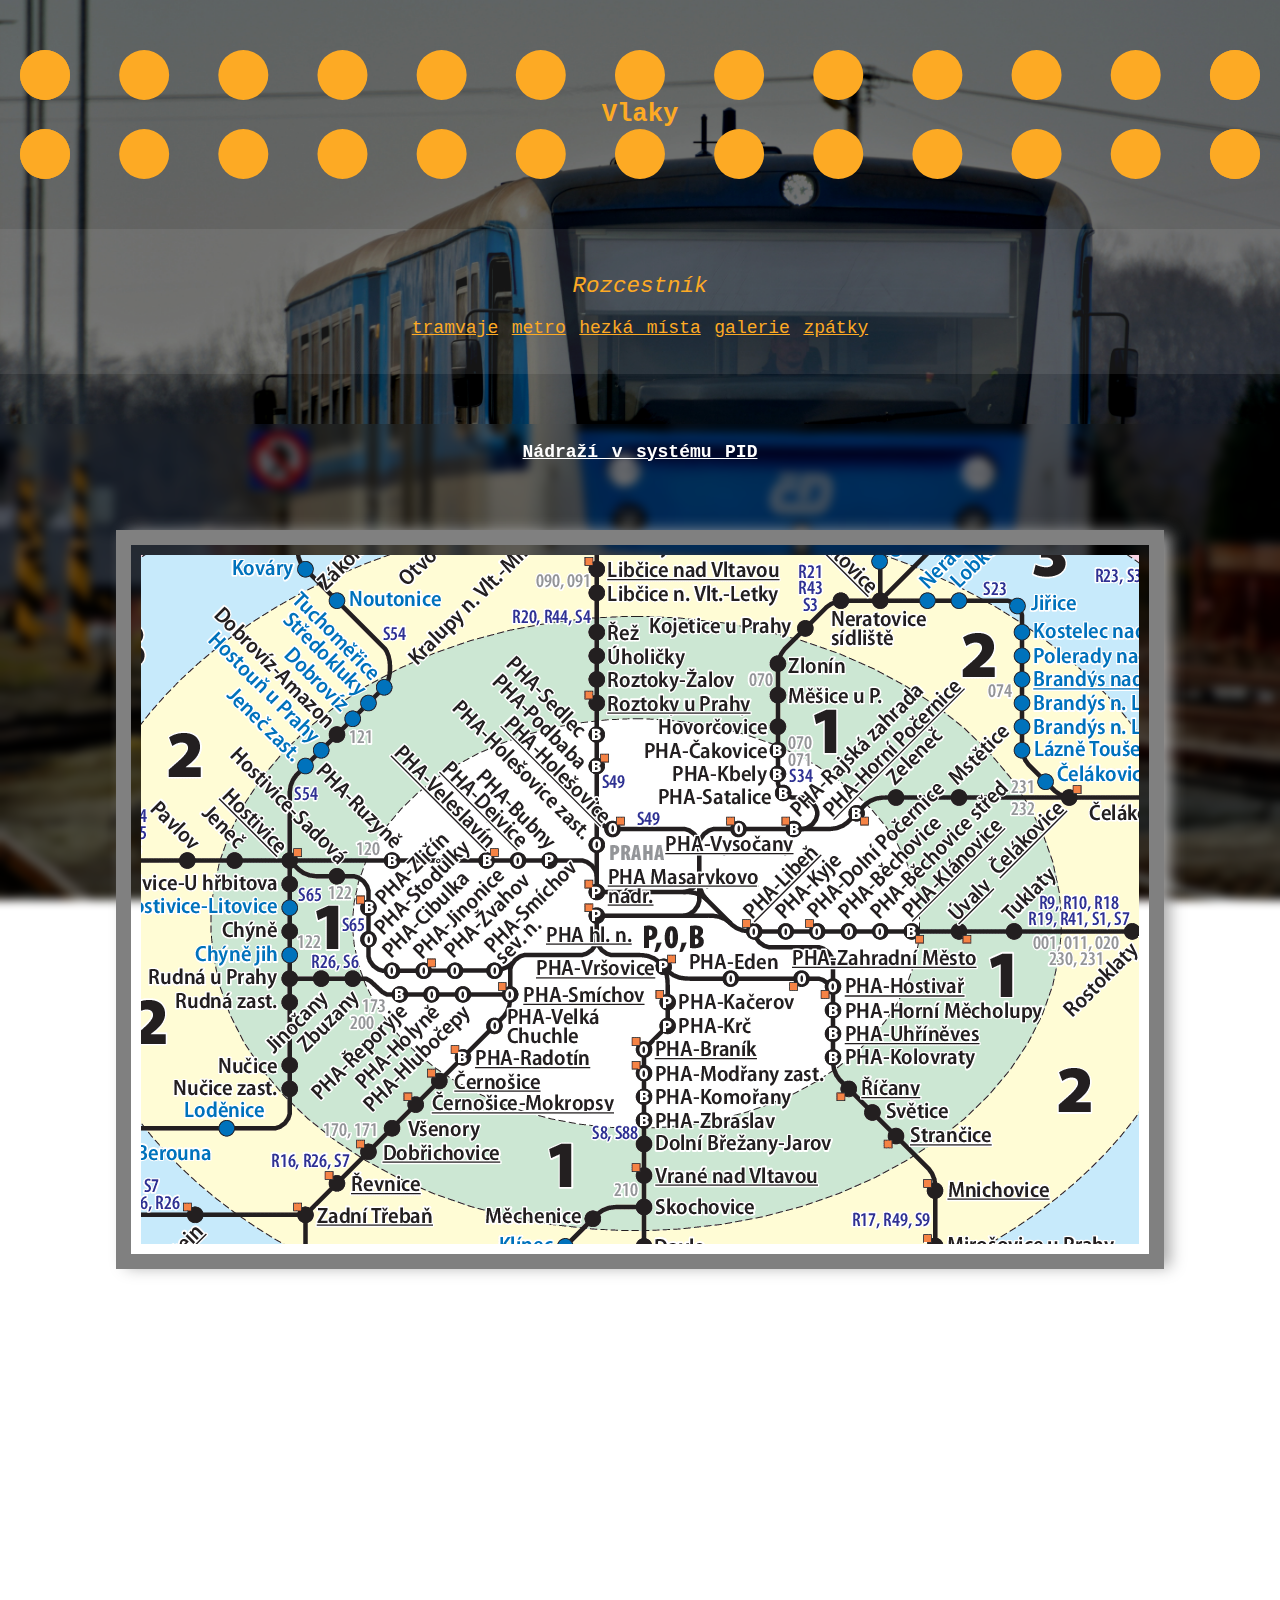
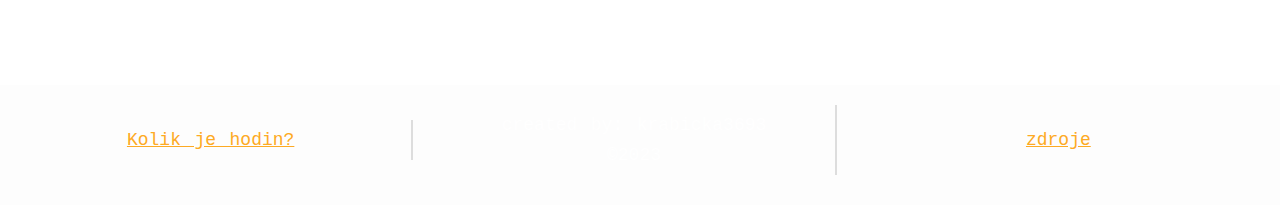
<file: mhd/vlaky.html>
<!DOCTYPE html>
<html lang="cs">
  <head>
   <meta charset="utf-8">
   <link rel="stylesheet" href="stylesvlaky.css">
   <script src="javascript.js"></script>
   <title>Vlaky</title>
   <link rel="shortcut icon" type="image/png" href="pics/logo.png">
  </head>
  <body>
    <div class="block">
     <h1>Vlaky</h1>



    <div id="dark"> 
      <h2>Rozcestník</h2>
        <p class="ref">
          <a href="tramvaje.html">tramvaje</a>
          <a href="metro.html">metro</a>
          <a href="doporuceni.html">hezká místa</a>
          <a href="galerie.html">galerie</a>
          <a href="index.html">zpátky</a>
        </p>
    </div>

    <map name="map">
        <area shape=circle coords="500,350,260" href="#pasmo1" title="pásmo 0, P, B">
        <area shape=rect coords="0, 0, 1000, 650" href="#pasmo2" title="pásma za Prahou">
    </map>
    <div class="tooltip"></div>

        <div class="nadrazi">
            <section class="up">
                <h3>Nádraží v systému PID</h3>
                <div class="left">
                <img src="pics/pásmapidvlaky.png" alt="map of prague train stations" usemap="#map">
                </div>
            </section>
            <div class="pasma">
                <div id="pasmo1">
                    V pásmech 0, P a B platí lítačka
                    a to i ve vlacích mezi všemi nádražími. Lítačka (a další PID jízdenky) ale platí pouze v linkách ČD.
                </div>
                <div id="pasmo2">
                  V pásmech za Prahou je nejlepší si do vlaků koupit jízdenku ČD, nebo, pokud jezdíte pravidelně, 
                  roční kupón na lítačku s mezipásmovou platností. Je třeba ale dát pozor na jeho platnost, protože platní pouze ve vlacích
                  ČD a v lince S49.

                </div>

            </div>

        </div>


    <footer> 
      <div class="container">
        <div class="column">
      <p><a onclick="ukazCas()" class="buttonClass">Kolik je hodin?</a>
        <span id="hodiny"></span></p>
        </p>
      </div>
      <div class="column">
        <p>created by: krabicka3693</p>
        <p>&copy;2023</p>
      </div>
      <div class="column">
        <a href="imagesources.txt">zdroje</a>
      </div>
      </div>
    </footer>
    

  </div>
 
  </body>
</html>
</file>
<file: mhd/stylesdoporuceni.css>
body {
    background-image: url(pics/pozadidoporuceni.jpg);
    background-size: cover;
    background-position: center center;
    background-attachment: fixed;
    background-repeat: no-repeat;
    text-align: center;
    word-spacing: 0.15em;
    margin: 0px;
    font-family: "Courier", serif;
    color: white;
    font-size: large;
}
#podbaba, #lak, #krej, #hlb, #raj, #mal, #bar, #rep {
    text-decoration: underline;
}
.up {
    margin-top: 5px;
}

.short {
    line-height: 30%;
    padding-bottom: 20px;
}
img {flex-wrap: wrap;
    text-align: center;
    margin-top: 4%;
    max-width: 690px;
}

.block1 {
    display: flex;
    flex-direction: row;
    width: 100%;
    overflow: hidden;
    margin: 0;
    padding: 0;
    align-items: stretch;
}


.list {
    backdrop-filter: blur(2px);
    margin: 2.8% 2%;
    text-align: center;
    padding: 2%;
    height: fit-content;
    max-width: auto;
    background-color: rgba(167, 161, 148, 0.15);
    flex: 1;
    box-sizing: border-box;
}


.listr {
    display: block;
    margin: 4% 2%;
    padding-bottom: 4%;
    backdrop-filter: blur(2px);
    text-align: center;
    background-color: rgba(167, 161, 148, 0.15);
    box-sizing: border-box;
}
.right {
    display: flex;
    flex-direction: column;
    max-width: auto;
    width: 70%;
    box-sizing: border-box;
}
.nejob {
    backdrop-filter: blur(2px);
    margin: 4% 2%;
    text-align: center;
    padding: 2%;
    background-color: rgba(167, 161, 148, 0.15);
    box-sizing: border-box;
}





.block {margin-top: 50px;
    margin-bottom: 0px;
    display: block;
}


.aa {
    color: white;
    text-decoration: underline;
    line-height: 130%;
}


h1 {
    color: #d2c3b5;
    text-decoration: none;
    border: 4px;
    border-width: 50px;
    border-color: #d2c3b5;
    border-style: dotted;
    font-family: Monospace;
    font-size: 1.75em;
    margin-bottom: 50px;
    margin-left: 20px;
    margin-right: 20px;
}

h3 {
    text-decoration: underline;
    font-size: inherit;
}

p {
    text-align: center;
    color: white;
    font-family: "Courier", serif;
    margin: 10px;
}

a {font-family: 'Courier New', Courier, monospace;
    color: #d2c3b5
    
}
a:hover {
    color: rgb(167, 161, 148);
    
}

.ref {text-align: center;
}

::-webkit-scrollbar {
    width: 20px;
}
  
::-webkit-scrollbar-track {
    border-radius: 1px;
    background-color: rgba(32, 10, 34, 0.897);
}
   
  
::-webkit-scrollbar-thumb {
    background: #d2c3b5; 
    border-radius: 3px;
}
 
::-webkit-scrollbar-thumb:hover {
    background: rgb(167, 161, 148); 
}


a:active {
    color: dark#d2c3b5;
}

#dark {background-color: rgba(236, 228, 228, 0.089);
    background-size: auto;
    padding-bottom: 2%;
    text-shadow: whitesmoke;
    padding-top: 2%;
    margin-bottom: 50px;
}

h2 {
    color: #d2c3b5;
    text-decoration: dotted;
    font-family: 'Courier New', Courier, monospace;
    font-size: 1.25em;
    text-align: center;
    font-style: italic;
    font-weight: lighter;
}

ul, li {
    list-style-type: none;
    margin: none;
    padding: none;
    text-align: center;
    list-style-position: inside;
}

footer {
    position: static;
    bottom: 0px;
    margin-top: 10vh;
    height: auto;
    min-width: 100vh;
    padding: 20px;
    background-color: rgba(236, 228, 228, 0.089);
    color: white;
}


.container {
    display: flex;
    flex-wrap: wrap;
    justify-content: space-between;
    align-items: center;
}
.column {
    width: calc(33.33% - 20px);
    box-sizing: border-box;
    margin-right: 20px;
    margin-bottom: 10px;
    padding-right: 10px;
    border-right: 2px solid #ddd;
    text-align: center;
}


.column:last-child {
    margin-right: 0;
    border-right: none;
}

.buttonClass {
    display: block;
    margin-bottom: 10px;
    text-decoration: underline;
}

  
@media (max-width: 620px) {
    .left,
    .right {
      display: block;
      width: 100%;
      float: none;
    }
    .columns {
        display: block !important;
    }
    .img {
        transform: scale(0.6);
        padding: 0%;
        transform-origin: left;
    }
}
</file>
<file: mhd/stylesgalerie.css>
*{
    box-sizing: border-box;
}
img {
    max-width: 100%;
}
body {
    background-image: url(gallery/darktram.jpg);
    background-size: cover;
    background-position: center center;
    background-attachment: fixed;
    background-repeat: no-repeat;
    text-align: center;
    word-spacing: 0.15em;
    margin: 0px;
    font-family: "Courier", serif;
    color: white;
    font-size: large;
    max-width: 100vw;
}

.gimages {
   border: none;
   padding: none;
   margin: none;
   min-width: 100%;
   max-width: 100%;
}
 
.bigbox {
    display: flex;
    flex-direction: row;
}

.leftbox{
    display: flex;
    flex-direction: column;
    max-width: auto;
}

.rightbox{
    display: flex;
    flex-direction: column;
    max-width: auto;
    padding: 0px;
    margin: 0px;
}

hr {
    color: white;
    height: 0px;
    background-color: white;
}

.block {margin-top: 50px;
    margin-bottom: 0px;
    width: 100%;
}

h1 {
    color: #2f9610;
    text-decoration: none;
    border: 4px;
    border-width: 50px;
    border-color: #2f9610;
    border-style: dotted;
    font-family: Monospace;
    font-size: 1.75em;
    margin-bottom: 50px;
    margin-left: 20px;
    margin-right: 20px;
}

p {
    text-align: center;
    color: white;
    font-family: "Courier", serif;
    margin: 10px;
}

a {font-family: 'Courier New', Courier, monospace;
    color: #2f9610
    
}
a:hover {
    color: rgb(12, 85, 6);
    
}


.ref {text-align: center;
}

::-webkit-scrollbar {
    width: 20px;
}
  

::-webkit-scrollbar-track {
    border-radius: 1px;
    background-color: rgba(32, 10, 34, 0.897);
}
   
  
::-webkit-scrollbar-thumb {
    background: #2f9610; 
    border-radius: 3px;
}
 
::-webkit-scrollbar-thumb:hover {
    background: #1e5e0a; 
}


a:active {
    color: rgb(30, 78, 24);
}

#dark {background-image: url();
    background-size: auto;
    padding-bottom: 2%;
    text-shadow: whitesmoke;
    padding-top: 2%;
    margin-bottom: 50px;
}

h2 {
    color: #2f9610;
    text-decoration: dotted;
    font-family: 'Courier New', Courier, monospace;
    font-size: 1.25em;
    text-align: center;
    font-style: italic;
    font-weight: lighter;
}


footer {
    position: static;
    width: auto;
    height: auto;
    padding: 20px;
    background-color: rgba(236, 228, 228, 0.089);
    color: white;
}


.container {
    display: flex;
    flex-wrap: wrap;
    justify-content: space-between;
    align-items: center;
}
.column {
    width: calc(33.33% - 20px);
    box-sizing: border-box;
    margin-right: 20px;
    margin-bottom: 10px;
    padding-right: 10px;
    border-right: 2px solid #ddd;
    text-align: center;
}


.column:last-child {
    margin-right: 0;
    border-right: none;
}

.buttonClass {
    display: block;
    margin-bottom: 10px;
    text-decoration: underline;
}

  
@media (max-width: 620px) {
    .img {
        transform: scale(0.6);
        padding: 0%;
        transform-origin: center;
    }
}
</file>
<file: mhd/stylesmetro.css>
body {
    background-image: url(pics/metrobcg.jpg);
    background-size: cover;
    background-position: center center;
    background-attachment: fixed;
    background-repeat: no-repeat;
    text-align: center;
    word-spacing: 0.15em;
    margin: 0px;
    font-family: "Courier", serif;
    color: white;
    font-size: large;
}

li:first-child {
    text-decoration: 1px underline white !important;
    list-style-image: none;
    list-style-type: none;
    font-size: 110%;
    padding-bottom: 5px;
}

.seznam {
    margin: auto;
    margin-bottom: 50px;
    width: fit-content;
    border: 2px dotted white;
    box-shadow: 4px 4px 5px rgba(180, 180, 180, 0.8);
}

hr {
    color: white;
    height: 0px;
    background-color: white;
}

.block {margin-top: 50px;
    margin-bottom: 0px;

}
h1 {
    color: #c9ab00;
    text-decoration: none;
    border: 4px;
    border-width: 50px;
    border-color: #c9ab00;
    border-style: dotted;
    font-family: Monospace;
    font-size: 1.75em;
    margin-bottom: 50px;
    margin-left: 20px;
    margin-right: 20px;
}

p {
    text-align: center;
    color: white;
    font-family: "Courier", serif;
    margin: 10px;
}

img {flex-wrap: wrap;
    background-size: cover;
    background-repeat: no-repeat;
    padding: 10px;
    border: 15px;
    border-style: solid;
    border-color: gray;
    margin: 50px;
    box-shadow: 8px 0px 15px -2px darkgray;
}

ol {text-align: left;
    margin-bottom: 50px;
    list-style-position: outside;
    padding-left: 40px !important;
    list-style-image: url(pics/metro-yellow.png);
    padding: 10px;
    line-height: 1.3em;
    
}
.srcimg {padding: none;
    border: 7px;
    border-style: solid;
    padding: 5px;
    border-color: gray;
    width: 80px;
    height: 53px;
    box-shadow: 8px 0px 15px -2px darkgray;
}

a {font-family: 'Courier New', Courier, monospace;
    color: #c9ab00
    
}
a:hover {
    color: darkgoldenrod;
    
}


.ref {text-align: center;
}

::-webkit-scrollbar {
    width: 20px;
}
  

::-webkit-scrollbar-track {
    border-radius: 1px;
    background-color: rgba(37, 18, 18, 0.897);
}
   
  
::-webkit-scrollbar-thumb {
    background: #c9ab00; 
    border-radius: 3px;
}
 
::-webkit-scrollbar-thumb:hover {
    background: #6b6306; 
}


a:active {
    color: darkorange;
}

#dark {background-color: rgba(126, 126, 126, 0.311);
    background-size: auto;
    padding-bottom: 2%;
    text-shadow: whitesmoke;
    padding-top: 2%;
    margin-bottom: 50px;
}

h2 {
    color: #c9ab00;
    text-decoration: dotted;
    font-family: 'Courier New', Courier, monospace;
    font-size: 1.25em;
    text-align: center;
    font-style: italic;
    font-weight: lighter;
}


footer {
    position: static;
    width: auto;
    height: auto;
    padding: 20px;
    background-color: rgba(236, 228, 228, 0.089);
    color: white;
}


.container {
    display: flex;
    flex-wrap: wrap;
    justify-content: space-between;
    align-items: center;
}
.column {
    width: calc(33.33% - 20px);
    box-sizing: border-box;
    margin-right: 20px;
    margin-bottom: 10px;
    padding-right: 10px;
    border-right: 2px solid #ddd;
    text-align: center;
}


.column:last-child {
    margin-right: 0;
    border-right: none;
}

.buttonClass {
    display: block;
    margin-bottom: 10px;
    text-decoration: underline;
}

  
@media (max-width: 620px) {
    img {
        width: 100%;
        height: auto;
        padding: none;
        margin: none;
        border: none;
    }
}
</file>
<file: mhd/stylestramvaje.css>
body {
    background-image: url(pics/tramvajbcg.png);
    background-size: cover;
    background-position: center center;
    background-attachment: fixed;
    background-repeat: no-repeat;
    text-align: center;
    word-spacing: 0.15em;
    margin: 0px;
    font-family: "Courier", serif;
    color: white;
    font-size: large;
}

.red {
    border: 2px solid black;
    border-radius: 5px;
    padding: 0.5%;
    text-align: center;
    margin-left: 2%;
    margin-right: 2%;

}

.tramvaje {
    border: none;
    padding: 0.5%;
    text-align: center;
}

.leftborder {
   border-left: 1px dotted white;
   text-align: center;
}

.provoz {
    width: 33%;
 }
 
#modelytramvají {
   width: 100%;
}
table {
    width: 100%;
    background-color: rgba(236, 228, 228, 0.289);
}

th  {
    padding: 2%;
    font-size: 20px;
    text-decoration: underline;
    border-bottom: 2px solid white;
}

td {
    padding: 2%;
    border-bottom: 1px dotted white;
    border-right: 1px dotted white;
}

hr {
    color: white;
    height: 0px;
    background-color: white;
}

.block {margin-top: 50px;
    margin-bottom: 0px;

}
h1 {
    color: lightblue;
    text-decoration: none;
    border: 4px;
    border-width: 50px;
    border-color: lightblue;
    border-style: dotted;
    font-family: Monospace;
    font-size: 1.75em;
    margin-bottom: 50px;
    margin-left: 20px;
    margin-right: 20px;
}

p {
    text-align: center;
    color: white;
    font-family: "Courier", serif;
    margin: 10px;
}

.blur {
    backdrop-filter: blur(5px);
}
img {flex-wrap: wrap;
    background-size: cover;
    background-repeat: no-repeat;
    padding: 10px;
    border: 15px;
    border-style: solid;
    border-color: gray;
    margin: 50px;
    box-shadow: 8px 0px 15px -2px darkgray;
}

ol {text-align: left;
    font-family: "Courier", serif;
    margin-right: 50px;
    margin-bottom: 100px;
    list-style-position: inside;
    list-style-type: lower-latin;
    padding: 10px;
    border: 15px;
    border-style: solid;
    border-color: gray;
    margin: 50px;
    font-weight: bold;
}

ul {text-indent: 50px;
    list-style-image: url("pics/car.png");
    font-weight: normal;
}

#div1 {column-count: 2;
    column-fill: balance;
    column-gap: 50px;
    column-width: 3px;
    margin-bottom: 50px;
    margin-left: 200px;
    margin-right: 200px;
}


.srcimg {padding: none;
    border: 7px;
    border-style: solid;
    padding: 5px;
    border-color: gray;
    width: 80px;
    height: 53px;
    box-shadow: 8px 0px 15px -2px darkgray;
}

a {font-family: 'Courier New', Courier, monospace;
    color: lightblue
    
}
a:hover {
    color: darkgoldenrod;
    
}


.ref {text-align: center;
}

::-webkit-scrollbar {
    width: 20px;
}
  

::-webkit-scrollbar-track {
    border-radius: 1px;
    background-color: rgba(32, 10, 34, 0.897);
}
   
  
::-webkit-scrollbar-thumb {
    background: lightblue; 
    border-radius: 3px;
}
 
::-webkit-scrollbar-thumb:hover {
    background: #18055c; 
}

:visited {
    color: lightblue;
}

a:active {
    color: darkorange;
}

#dark {
    background-size: auto;
    background-color: rgba(236, 228, 228, 0.089);
    padding-bottom: 2%;
    text-shadow: whitesmoke;
    padding-top: 2%;
    margin-bottom: 50px;
    line-height: 30px;
}

#section2 {text-align: center;
}

h2 {
    color: lightblue;
    text-decoration: dotted;
    font-family: 'Courier New', Courier, monospace;
    font-size: 1.25em;
    text-align: center;
    font-style: italic;
    font-weight: lighter;
}
.right {
    padding: 20px;
    margin: 2%;
    float: left;
    width: 40%;
    text-align: center;
    color: white;
    border-color: black;
    border-style: solid;
    border-radius: 5px;
    border-width: 2px;
    
}

.left {
    padding: 20px;
    margin: 2%;
    float: inline-end;
    width: 60%;
    border-width: 2px;
    border-style: solid;
    border-color: black;
    border-radius: 5px;
}

.columns  {
   display: flex;    
}


footer {
    position: static;
    width: auto;
    height: auto;
    padding: 20px;
    background-color: rgba(236, 228, 228, 0.089);
    color: white;
}


.container {
    display: flex;
    flex-wrap: wrap;
    justify-content: space-between;
    align-items: center;
}

.column {
    width: calc(33.33% - 20px);
    box-sizing: border-box;
    margin-right: 20px;
    margin-bottom: 10px;
    padding-right: 10px;
    border-right: 2px solid #ddd;
    text-align: center;
}


.column:last-child {
    margin-right: 0;
    border-right: none;
}

.buttonClass {
    display: block;
    margin-bottom: 10px;
    text-decoration: underline;
}


  
  
@media (max-width: 620px) {
    .left,
    .right {
      display: block;
      width: 100%;
      float: none;
    }
    .columns {
        display: block !important;
    }
    #modelytramvají {
        transform: scale(0.5);
        transform-origin: left;
    }

}
</file>
<file: mhd/stylesvlaky.css>
body {
    background-image: url(pics/bluetrain.jpg);
    background-size: cover;
    background-position: center center;
    background-attachment: fixed;
    background-repeat: no-repeat;
    text-align: center;
    word-spacing: 0.15em;
    margin: 0px;
    font-family: "Courier", serif;
    color: white;
    font-size: large;
}

.nadrazi {
    display: flex;
    flex-direction: column;
    backdrop-filter: blur(5px);
}

.pasma     {
    margin-left: 19% !important;
    margin-right: 19% !important;
    padding: 2%;
    margin: 6%;
    border: 1px solid white;
    text-align: left;
    background-color: transparent;
    
}
#pasmo1 {
    margin-bottom: 2%;
}
.tooltip {
    position: absolute;
    z-index: 999;
    background-color: #000;
    color: #fff;
    padding: 5px;
    border-radius: 5px;
    font-size: 20px;
    font-weight: bold;
    display: none;
    top: 0;
    left: 0;
}
 

area:hover + .tooltip {
    display: block !important;
    position: absolute;
    top: calc(100% + 5px);
    left: 0;
}

.block {margin-top: 50px;
    margin-bottom: 0px;

}
h1 {
    color: rgb(253, 170, 36);
    text-decoration: none;
    border: 4px;
    border-width: 50px;
    border-color: rgb(253, 170, 36);
    border-style: dotted;
    font-family: Monospace;
    font-size: 1.75em;
    margin-bottom: 50px;
    margin-left: 20px;
    margin-right: 20px;
}

h3 {
    text-decoration: underline;
    font-size: inherit;
}

p {
    text-align: center;
    color: white;
    font-family: "Courier", serif;
    margin: 10px;
}

img {flex-wrap: wrap;
    background-size: cover;
    background-repeat: no-repeat;
    padding: 10px;
    border: 15px;
    border-style: solid;
    border-color: gray;
    margin: 50px;
    box-shadow: 8px 0px 15px -2px darkgray;
}




a {font-family: 'Courier New', Courier, monospace;
    color: rgb(253, 170, 36)
    
}
a:hover {
    color: rgb(129, 93, 3);
    
}


.ref {text-align: center;
}

::-webkit-scrollbar {
    width: 20px;
}
  

::-webkit-scrollbar-track {
    border-radius: 1px;
    background-color: rgba(32, 10, 34, 0.897);
}
   
  
::-webkit-scrollbar-thumb {
    background: rgb(253, 170, 36); 
    border-radius: 3px;
}
 
::-webkit-scrollbar-thumb:hover {
    background: rgb(128, 79, 1); 
}


a:active {
    color: darkrgb(253, 170, 36);
}

#dark {background-color: rgba(236, 228, 228, 0.089);
    background-size: auto;
    padding-bottom: 2%;
    text-shadow: whitesmoke;
    padding-top: 2%;
    margin-bottom: 50px;
}

#section2 {text-align: center;
}

h2 {
    color: rgb(253, 170, 36);
    text-decoration: dotted;
    font-family: 'Courier New', Courier, monospace;
    font-size: 1.25em;
    text-align: center;
    font-style: italic;
    font-weight: lighter;
}



footer {
    position: static;
    width: auto;
    height: auto;
    padding: 20px;
    background-color: rgba(236, 228, 228, 0.089);
    color: white;
}


.container {
    display: flex;
    flex-wrap: wrap;
    justify-content: space-between;
    align-items: center;
}
.column {
    width: calc(33.33% - 20px);
    box-sizing: border-box;
    margin-right: 20px;
    margin-bottom: 10px;
    padding-right: 10px;
    border-right: 2px solid #ddd;
    text-align: center;
}


.column:last-child {
    margin-right: 0;
    border-right: none;
}

.buttonClass {
    display: block;
    margin-bottom: 10px;
    text-decoration: underline;
}

  
@media (max-width: 620px) {
    .left,
    .right {
      display: block;
      width: 100%;
      float: none;
    }
    .columns {
        display: block !important;
    }
    .img {
        transform: scale(0.6);
        padding: 0%;
        transform-origin: left;
    }
}
</file>
